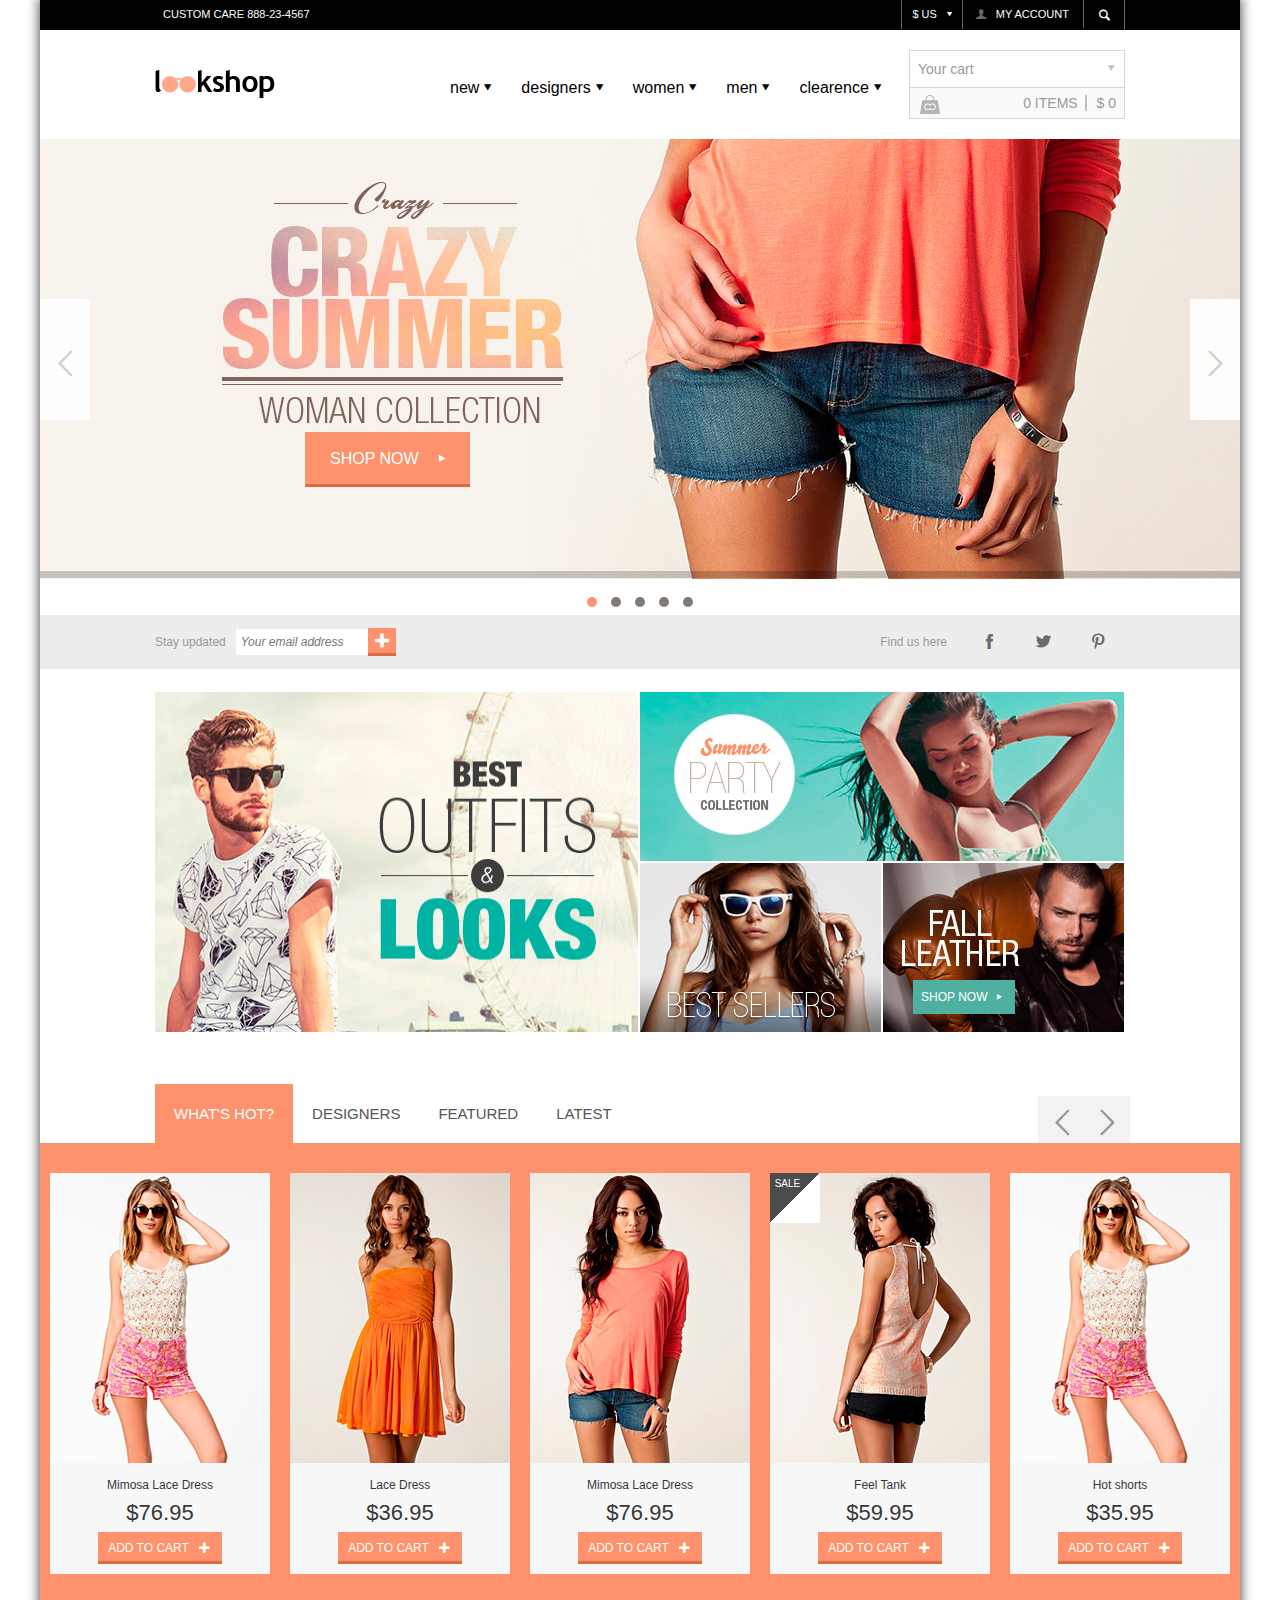
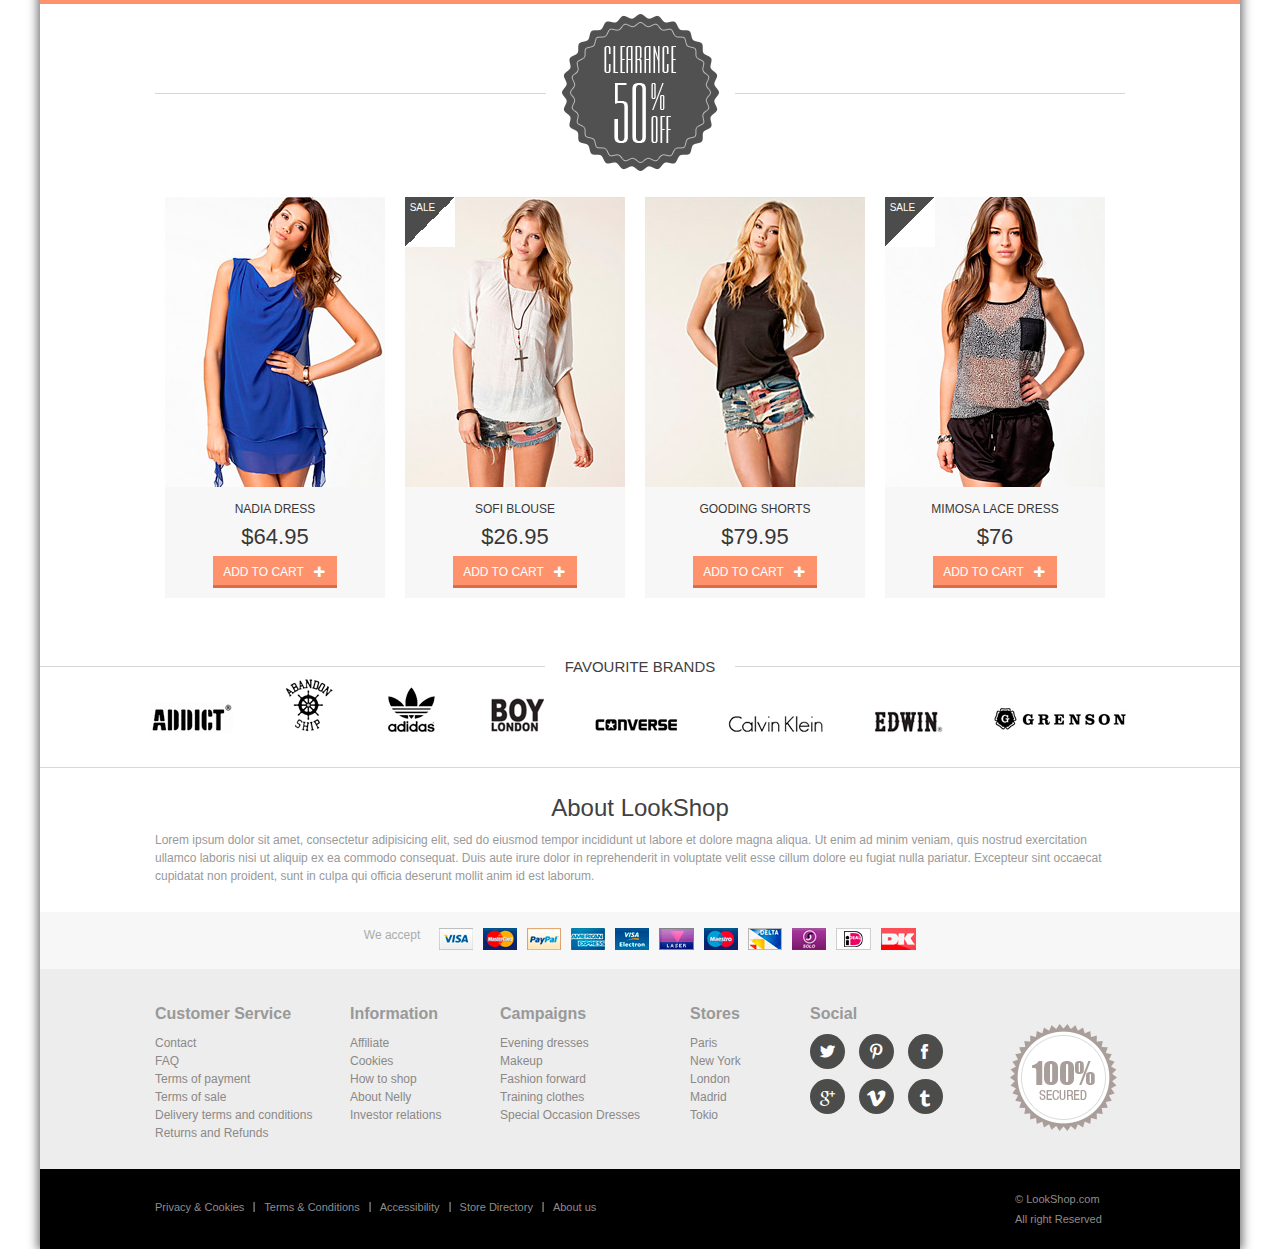
<file: index.html>
<!DOCTYPE html>
<html>
<head>
	<meta charset="utf-8">
	<title>Главная</title>
	<link rel="stylesheet" type="text/css" href="css/normalize.css">
	<link rel="stylesheet" type="text/css" href="css/style.css">
</head>
<body>
 <div class="main_wrapper">
 	<header>
 		<div class="top_header">
 			<div class="container clearfix">
		 		<span class="custom_care">Custom care 888-23-4567</span>
		 		<div class="top_header_right_block">
			 		<div class="currency">$ US</div>
			 		<div class="my_account"><i class="icon-user"></i>My account</div>
			 		<div class="search icon-search"></div>
		 		</div>
		 	</div>
 		</div>
 		<div class="wrapper_menu_header">
 			<div class="container clearfix">
 				<img src="img/logo.png" width="120" height="28" class="logo" alt="lookshop">
	 			<nav class="menu_header">
					<ul>
						<li>
							<a href="#" class="menu_header_link">new</a>
						</li>
						<li>
							<a href="#" class="menu_header_link">designers</a>
						</li>
						<li>
							<a href="#" class="menu_header_link">women</a>
						</li>
						<li>
							<a href="#" class="menu_header_link">men</a>
						</li>
						<li>
							<a href="#" class="menu_header_link">clearence</a>
						</li>
					</ul>	
				</nav>
				<div class="cart">
					<div class="cart_field">Your cart</div>
					<div class="cart_basket">
						<span>0 items</span>
						<span>$ 0</span>
					</div>
				</div>
			</div>
		</div>
 	</header>
 	<main>
 		<div class="main_slider js_main_slider">
 			<div class="main_slider_item">
 				<img src="img/main_slider.jpg" height="440" width="1200" alt="main slider">
 				<div class="main_slider_shop_now">
		 				<a href="#">Shop now</a>
		 		</div>
 			</div>
 			<div class="main_slider_item">
 				<img src="img/main_slider2.jpg" height="440" width="1200" alt="main slider">
 				<div class="main_slider_shop_now">
		 				<a href="#">Shop now</a>
		 		</div>
 			</div>
 			<div class="main_slider_item">
 				<img src="img/main_slider3.jpg" height="440" width="1200" alt="main slider">
 				<div class="main_slider_shop_now">
		 				<a href="#">Shop now</a>
		 		</div>
 			</div>
 			<div class="main_slider_item">
 				<img src="img/main_slider4.jpg" height="440" width="1200" alt="main slider">
 				<div class="main_slider_shop_now">
		 				<a href="#">Shop now</a>
		 		</div>
 			</div>
 			<div class="main_slider_item">
 				<img src="img/main_slider5.jpg" height="440" width="1200" alt="main slider">
 				<div class="main_slider_shop_now">
		 				<a href="#">Shop now</a>
		 		</div>
 			</div>
 		</div>
 		<div class="subcribe">
	 		<div class="container clearfix">
	 			<form action="/echo" method="post" class="subcribe_form">
	 				<label class="label_subcribe_form">Stay updated<input type="text" name="email" id="email" placeholder="Your email address"></label>
	 			</form>
	 			<div class="subcribe_social">
	 				<span>Find us here</span>
						<a href="#" class="social_icon icon-facebook "></a>
						<a href="#" class="social_icon icon-twitter"></a>
						<a href="#" class="social_icon icon-pinterest"></a>
				</div>
	 		</div>
 		</div>
 		<div class="main_block">
 			<div class="container clearfix">
	 			<div class="main_block_img block_img_height1">
		 			<a href="#">
		 				<img src="img/img1.jpg" width="483" height="340" alt="Best outfits&amp;looks">
		 			</a>
	 			</div>	
	 			<div class="main_block_img block_img_height2 img_with_marg">
		 			<a href="#">
		 				<img src="img/img2.jpg" width="484" height="169" alt="Summer party collection">
		 			</a>
	 			</div>
	 			<div class="main_block_img block_img_height2 img_with_marg">
		 			<a href="#">
		 				<img src="img/img3.jpg" width="241" height="169" alt="Best sellers">
		 			</a>
	 			</div>	
	 			<div class="main_block_img block_img_height2 img_with_marg">
		 			<a href="#">
		 				<img src="img/img4.jpg" width="241" height="169" alt="Fall leather">
		 			</a>
		 			<div class="shop_now">
		 				<a href="#">Shop now</a>
		 			</div>
	 			</div>
 			</div>			
 		</div>
 		<div class="container clearfix">
	 		<div class="sort_type">
				<a href="#" class="sort_type_detail sort_type_active">What's hot?</a>
				<a href="#" class="sort_type_detail">Designers</a>
				<a href="#" class="sort_type_detail">Featured</a>
				<a href="#" class="sort_type_detail">Latest</a>
			</div>
		</div>
		<div class="main_slider_sort js_main_slider_sort"> 
			<div class="main_slider_sort_item slider_enlarge_item">
				<a href="#">
					<img src="img/slider3.jpg" width="220" height="290" alt="Mimosa Lace Dress"> 
				</a>
				<p class="main_slider_sort_title">Mimosa Lace Dress</p>
				<p class="main_slider_price">$76.95</p>
				<a href="#" class="button sort_item_marg">Add to cart</a>
				<div class="main_slider_hidden_shop">
					<a href="#">Shop it</a>
				</div>
			</div>
			<div class="main_slider_sort_item slider_enlarge_item">
				<a href="#">
					<img src="img/slider1.jpg" width="220" height="290" alt="Lace Dress">
				</a>
				<p class="main_slider_sort_title">Lace Dress</p>
				<p class="main_slider_price">$36.95</p>
				<a href="#" class="button sort_item_marg">Add to cart</a>
				<div class="main_slider_hidden_shop">
					<a href="#">Shop it</a>
				</div>
			</div>
			<div class="main_slider_sort_item slider_enlarge_item">
				<a href="#">
					<img src="img/slider4.jpg" width="219" height="290" alt="Mimosa Lace Dress">
				</a>
				<p class="main_slider_sort_title">Mimosa Lace Dress</p>
				<p class="main_slider_price">$76.95</p>
				<a href="#" class="button sort_item_marg">Add to cart</a>
				<div class="main_slider_hidden_shop">
					<a href="#">Shop it</a>
				</div>
			</div>
			<div class="main_slider_sort_item slider_enlarge_item">
				<a href="#">
					<img src="img/slider2.jpg" width="220" height="290" alt="Feel Tank">
				</a>
				<div class="sale"><span>Sale</span></div>
				<p class="main_slider_sort_title">Feel Tank</p>
				<p class="main_slider_price">$59.95</p>
				<a href="#" class="button sort_item_marg">Add to cart</a>
				<div class="main_slider_hidden_shop">
					<a href="#">Shop it</a>
				</div>
			</div>
			<div class="main_slider_sort_item slider_enlarge_item">
				<a href="#">
					<img src="img/slider3.jpg" width="220" height="290" alt="Hot shorts">
				</a>
				<p class="main_slider_sort_title">Hot shorts</p>
				<p class="main_slider_price">$35.95</p>
				<a href="#" class="button sort_item_marg">Add to cart</a>
				<div class="main_slider_hidden_shop">
					<a href="#">Shop it</a>
				</div>
			</div>
			<div class="main_slider_sort_item slider_enlarge_item">
				<a href="#">
					<img src="img/slider4.jpg" width="220" height="290" alt="Petrol sweater">
				</a>
				<div class="sale"><span>Sale</span></div>
				<p class="main_slider_sort_title">Petrol sweater</p>
				<p class="main_slider_price">$21.50</p>
				<a href="#" class="button sort_item_marg">Add to cart</a>
				<div class="main_slider_hidden_shop">
					<a href="#">Shop it</a>
				</div>
			</div>
		</div>
		<div class="sort_arrow">
			<a href="#" class="sort_arrow_detail"></a>
			<a href="#" class="sort_arrow_detail"></a>
		</div>
		<div class="wrapper_clearance container">
            <img src="img/clearence.png" class="clearance" width="157" height="157" alt="clearance">
		</div>
		<div class="main_products container">
			<div class="main_slider_sort_item">
				<a href="#">
					<img src="img/other_slider1.jpg" width="220" height="290" alt="Nadia Dress">
					<p class="main_slider_sort_title">Nadia Dress</p>
					<p class="main_slider_price">$64.95</p>
				</a>
				<a href="#" class="button sort_item_marg">Add to cart</a>
				<div class="main_slider_hidden_shop">
					<a href="#">Shop it</a>
				</div>
			</div>
			<div class="main_slider_sort_item">
				<a href="#">
					<img src="img/other_slider2.jpg" width="220" height="290" alt="Sofi Blouse220">
					<p class="main_slider_sort_title">Sofi Blouse</p>
					<p class="main_slider_price">$26.95</p>
				</a>
				<div class="sale"><span>Sale</span></div>
				<a href="#" class="button sort_item_marg">Add to cart</a>
				<div class="main_slider_hidden_shop">
					<a href="#">Shop it</a>
				</div>
			</div>
			<div class="main_slider_sort_item">
				<a href="#">
					<img src="img/other_slider3.jpg" width="220" height="290" alt="Gooding shorts">
					<p class="main_slider_sort_title">Gooding shorts</p>
					<p class="main_slider_price">$79.95</p>
				</a>
				<a href="#" class="button sort_item_marg">Add to cart</a>
				<div class="main_slider_hidden_shop">
					<a href="#">Shop it</a>
				</div>
			</div>
			<div class="main_slider_sort_item">
				<a href="#">
					<img src="img/other_slider4.jpg" width="220" height="290" alt="Mimosa Lace Dress">
					<p class="main_slider_sort_title">Mimosa Lace Dress</p>
					<p class="main_slider_price">$76</p>
				</a>
				<div class="sale"><span>Sale</span></div>
				<a href="#" class="button sort_item_marg">Add to cart</a>
				<div class="main_slider_hidden_shop">
					<a href="#">Shop it</a>
				</div>
			</div>
		</div>
		<div class="main_brands">
			<p><span class="main_brands_title">Favourite brands</span></p>
			<img src="img/brand1.png" width="83" height="31" alt="brands"> 
			<img src="img/brand2.png" width="51" height="57" alt="brands">
			<img src="img/brand3.png" width="57" height="47" alt="brands">
			<img src="img/brand4.png" width="56" height="38" alt="brands">
			<img src="img/brand5.png" width="84" height="16" alt="brands">
			<img src="img/brand6.png" width="98" height="19" alt="brands">
			<img src="img/brand7.png" width="69" height="22" alt="brands">
			<img src="img/brand8.png" width="137" height="27" alt="brands">	
		</div>
		<div class="main_about container">
			<h1>About LookShop</h1>
			<p>Lorem ipsum dolor sit amet, consectetur adipisicing elit, sed do eiusmod
			tempor incididunt ut labore et dolore magna aliqua. Ut enim ad minim veniam,
			quis nostrud exercitation ullamco laboris nisi ut aliquip ex ea commodo
			consequat. Duis aute irure dolor in reprehenderit in voluptate velit esse
			cillum dolore eu fugiat nulla pariatur. Excepteur sint occaecat cupidatat non
			proident, sunt in culpa qui officia deserunt mollit anim id est laborum.</p>
		</div>
	</main>
 	<footer>
		<div class="wrapper_main_cards">
			<div class="main_cards container">
				<span>We accept</span>
				<img src="img/cards.png" width="477" height="22" alt="cards">
			</div>
		</div>
		<div class="bottom_nav">
			<div class="container">
				<div class="block_bottom_nav">
					<ul class="nav_first">
						<li class="title_bottom_nav">
							Customer Service
						</li>
						<li>
							<a href="#">Contact</a>
						</li>
						<li>
							<a href="#">FAQ</a>
						</li>
						<li>
							<a href="#">Terms of payment</a>
						</li>
						<li>
							<a href="#">Terms of sale</a>
						</li>
						<li>
							<a href="#">Delivery terms and conditions</a>
						</li>
						<li>
							<a href="#">Returns and Refunds</a>
						</li>
					</ul>
				</div>
				<div class="block_bottom_nav">
					<ul class="nav_second">
						<li class="title_bottom_nav">
							Information
						</li>
						<li>
							<a href="#">Affiliate</a>
						</li>
						<li>
							<a href="#">Cookies</a>
						</li>
						<li>
							<a href="#">How to shop</a>
						</li>
						<li>
							<a href="#">About Nelly</a>
						</li>
						<li>
							<a href="#">Investor relations</a>
						</li>
					</ul>
				</div>
				<div class="block_bottom_nav">
					<ul class="nav_thirth">
						<li class="title_bottom_nav">
							Campaigns
						</li>
						<li>
							<a href="#">Evening dresses</a>
						</li>
						<li>
							<a href="#">Makeup</a>
						</li>
						<li>
							<a href="#">Fashion forward</a>
						</li>
						<li>
							<a href="#">Training clothes</a>
						</li>
						<li>
							<a href="#">Special Occasion Dresses</a>
						</li>
					</ul>
				</div>
				<div class="block_bottom_nav">
					<ul class="nav_fourth"> 
						<li class="title_bottom_nav">
							Stores
						</li>
						<li>
							<a href="#">Paris</a>
						</li>
						<li>
							<a href="#">New York</a>
						</li>
						<li>
							<a href="#">London</a>
						</li>
						<li>
							<a href="#">Madrid</a>
						</li>
						<li>
							<a href="#">Tokio</a>
						</li>
					</ul>
				</div>
				<div class="block_bottom_nav">
					<ul class="wrapper_footer_social">
						<li class="title_bottom_nav">
							Social
						</li>
						<li>
							<a class="footer_social twitter" href="#"></a>
						</li>
						<li>
							<a class="footer_social pinterest" href="#"></a>
						</li>
						<li>
							<a class="footer_social facebook" href="#"></a>
						</li>
						<li>
							<a class="footer_social gplus" href="#"></a>
						</li>
						<li>
							<a class="footer_social tumblr" href="#"></a>
						</li>
						<li>
							<a class="footer_social vimeo" href="#"></a>
						</li>
					</ul>
				</div>
				<img src="img/secured.png" class="footer_secured" width="107" height="107" alt="secured">
			</div>
		</div>
		<div class="footer">
			<div class="container clearfix">
				<div class="link_wrapper_footer">
					<a href="#" class="link_footer link_after">Privacy &amp; Cookies</a>
					<a href="#" class="link_footer link_after">Terms &amp; Conditions</a>
					<a href="#" class="link_footer link_after">Accessibility</a>
					<a href="#" class="link_footer link_after">Store Directory</a>
					<a href="#" class="link_footer">About us</a>
				</div>
				<div class="rights_footer">
					<span class="link_footer">&copy; LookShop.com</span><br>
					<span class="link_footer">All right Reserved</span>
				</div>
			</div>
		</div>
 	</footer>
 </div>
	 <script src="js/jquery-1.9.1.min.js"></script>
	 <script src="js/owl.carousel.min.js"></script>
	 <script src="js/main.js"></script>
</body>
</html>
</file>
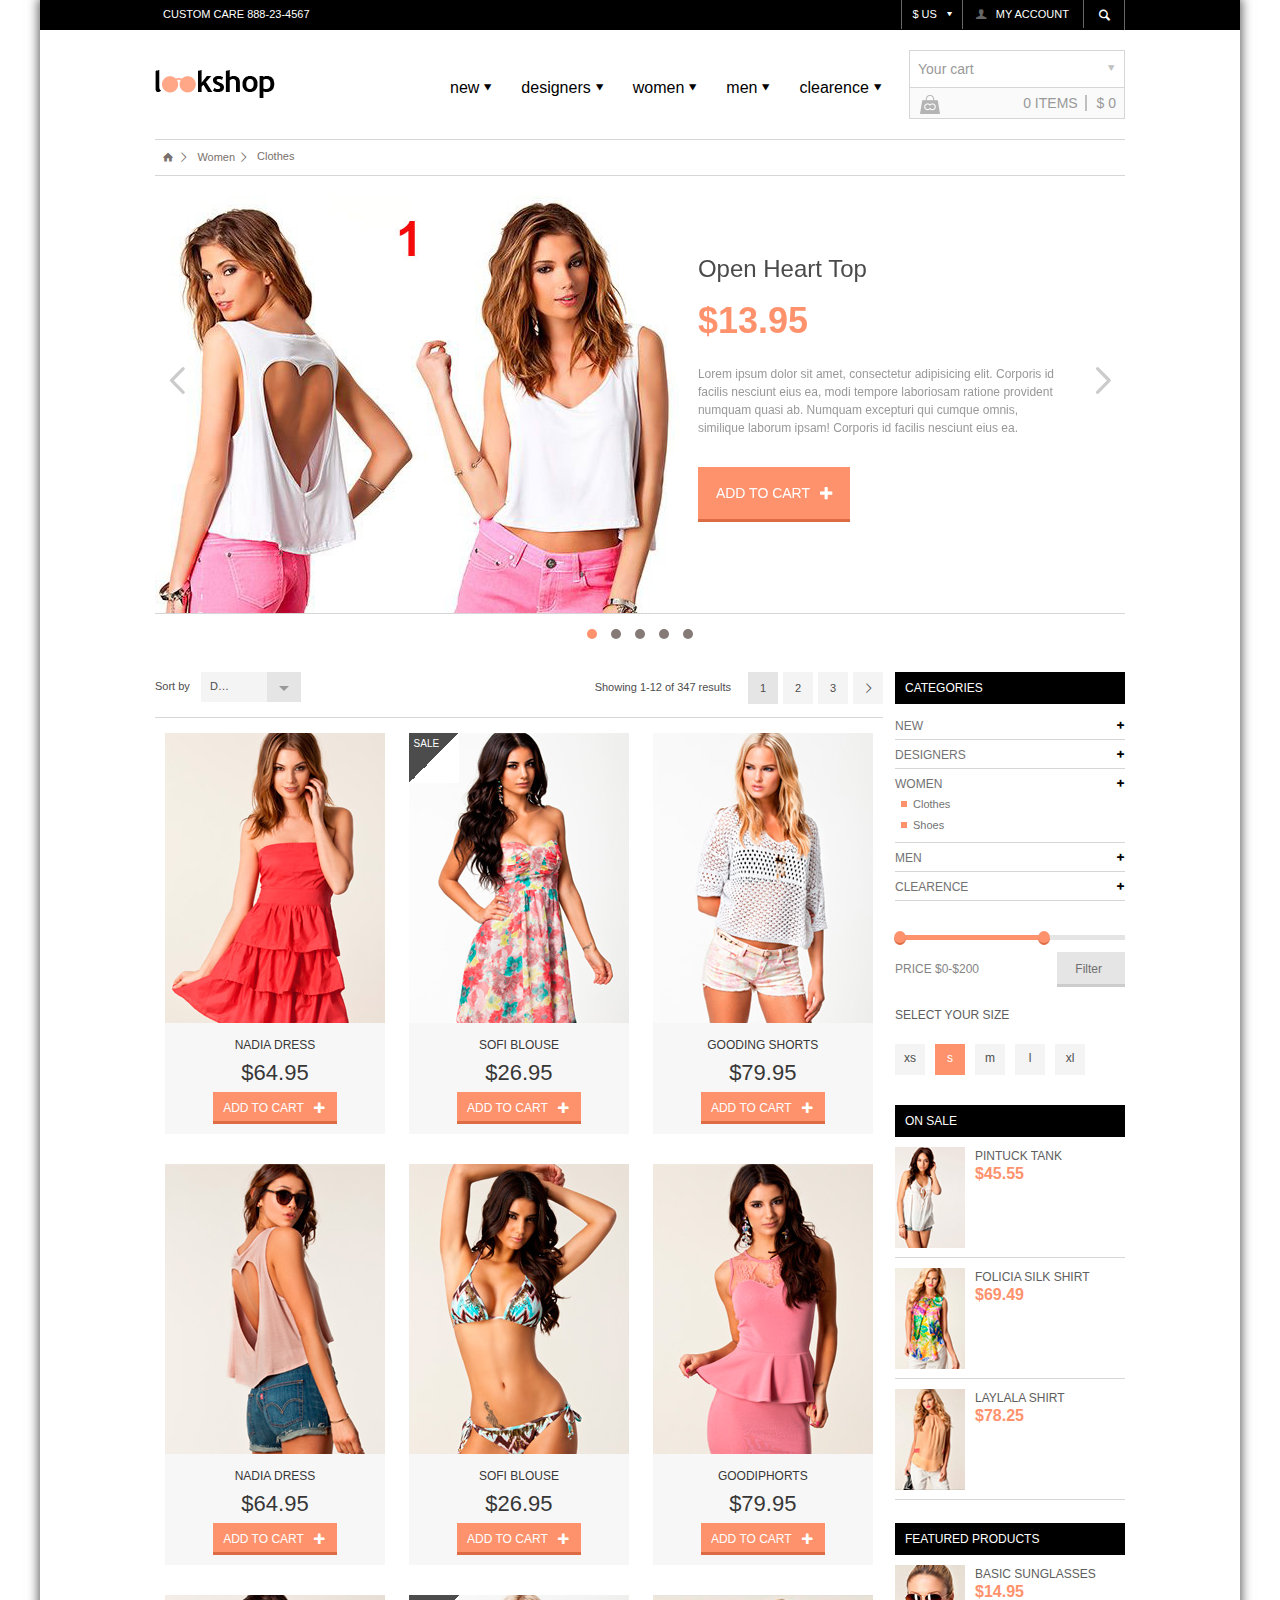
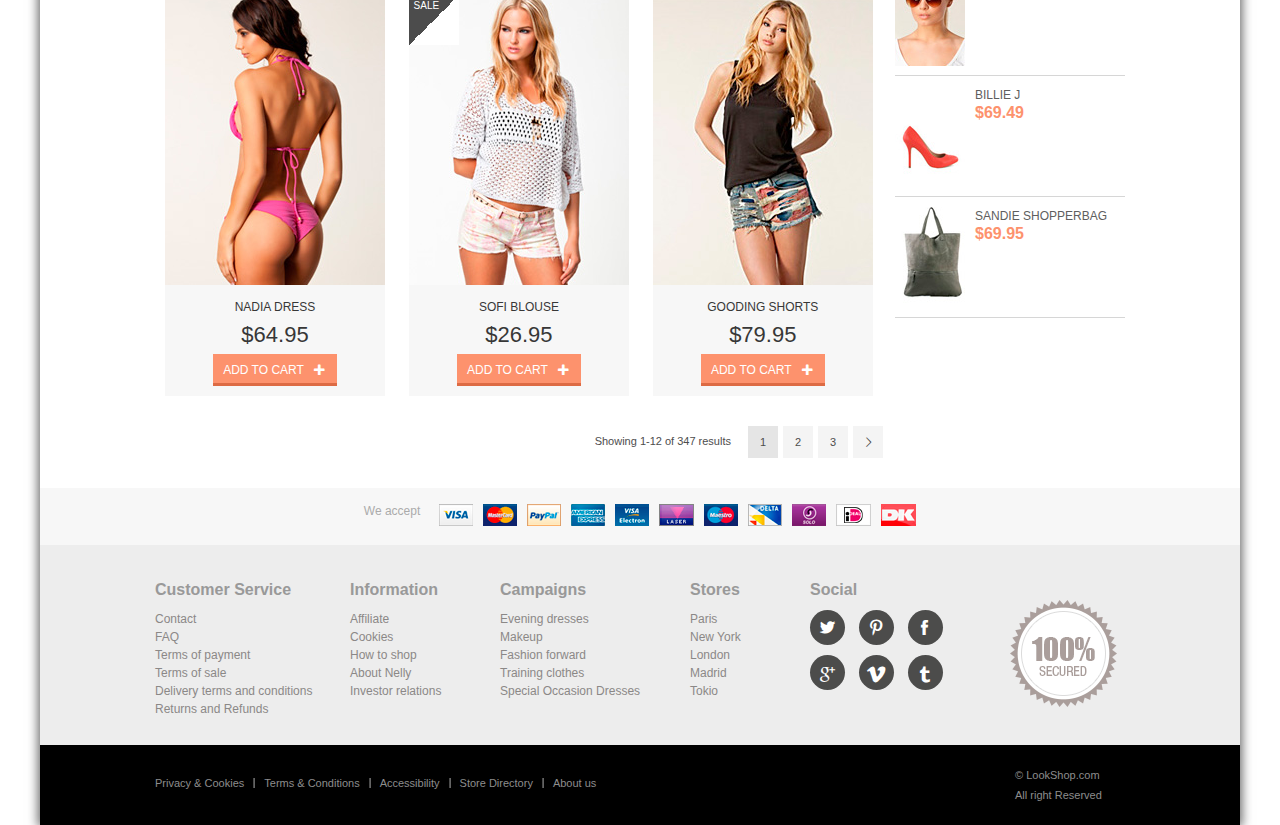
<file: list_products.html>
<!DOCTYPE html>
<html>
<head>
	<meta charset="utf-8">
	<title>Список товаров</title>
	<link rel="stylesheet" type="text/css" href="css/normalize.css">
	<link rel="stylesheet" type="text/css" href="css/style.css">
	<script src="http://ajax.googleapis.com/ajax/libs/jquery/1.11.1/jquery.min.js"></script>
	<script src="js/jquery.formstyler.min.js"></script>
</head>
<body>
<div class="main_wrapper">
 	 <header>
 		<div class="top_header">
 			<div class="container clearfix">
		 		<span class="custom_care">Custom care 888-23-4567</span>
		 		<div class="top_header_right_block">
			 		<div class="currency">$ US</div>
			 		<div class="my_account"><i class="icon-user"></i>My account</div>
			 		<div class="search icon-search"></div>
		 		</div>
		 	</div>
 		</div>
 		<div class="wrapper_menu_header">
 			<div class="container clearfix">
 				<img src="img/logo.png" width="120" height="28" class="logo" alt="lookshop">
	 			<nav class="menu_header">
					<ul>
						<li>
							<a href="#" class="menu_header_link">new</a>
						</li>
						<li>
							<a href="#" class="menu_header_link">designers</a>
						</li>
						<li>
							<a href="#" class="menu_header_link">women</a>
						</li>
						<li>
							<a href="#" class="menu_header_link">men</a>
						</li>
						<li>
							<a href="#" class="menu_header_link">clearence</a>
						</li>
					</ul>	
				</nav>
				<div class="cart">
					<div class="cart_field">Your cart</div>
					<div class="cart_basket">
						<span>0 items</span>
						<span>$ 0</span>
					</div>
				</div>
			</div>
		</div>
 	</header>
 	<div class="container clearfix">
 		<div class="breadcrumbs">
 			<ul class="breadcrumbs_list">
 				<li class="breadcrumbs_item">
 					<a href="#" class="icon-home"></a>
 				</li>
 				<li class="breadcrumbs_item">
 					<a href="#">Women</a>
 				</li>
 				<li class="breadcrumbs_item">
 					Clothes
 				</li>
 			</ul>
 		</div>
 		<div class="list_product_slider js_list_product_slider">
 			<div class="list_product_slider_item">
 				<img class="list_product_content_img" src="img/slider_catalog.jpg" alt="slider" width="524" height="417">
 				<div class="list_product_content">
 					<h1 class="list_product_content_title">Open Heart Top</h1>
 					<p class="list_product_content_price">$13.95</p>
 					<p class="list_product_content_describition">Lorem ipsum dolor sit amet, consectetur adipisicing elit. Corporis id facilis nesciunt eius ea, modi tempore laboriosam ratione provident numquam quasi ab. Numquam excepturi qui cumque omnis, similique laborum ipsam! Corporis id facilis nesciunt eius ea.</p>
 					<a class="button list_product_content_button" href="#">Add to cart</a>
 				</div>
 			</div>
 			<div class="list_product_slider_item">
 				<img class="list_product_content_img" src="img/slider_catalog2.jpg" alt="slider" width="524" height="417">
 				<div class="list_product_content">
 					<h1 class="list_product_content_title">Open Heart Top</h1>
 					<p class="list_product_content_price">$13.95</p>
 					<p class="list_product_content_describition">Lorem ipsum dolor sit amet, consectetur adipisicing elit. Corporis id facilis nesciunt eius ea, modi tempore laboriosam ratione provident numquam quasi ab. Numquam excepturi qui cumque omnis, similique laborum ipsam! Corporis id facilis nesciunt eius ea.</p>
 					<a class="button list_product_content_button" href="#">Add to cart</a>
 				</div>
 			</div>
 			<div class="list_product_slider_item">
 				<img class="list_product_content_img" src="img/slider_catalog3.jpg" alt="slider" width="524" height="417">
 				<div class="list_product_content">
 					<h1 class="list_product_content_title">Open Heart Top</h1>
 					<p class="list_product_content_price">$13.95</p>
 					<p class="list_product_content_describition">Lorem ipsum dolor sit amet, consectetur adipisicing elit. Corporis id facilis nesciunt eius ea, modi tempore laboriosam ratione provident numquam quasi ab. Numquam excepturi qui cumque omnis, similique laborum ipsam! Corporis id facilis nesciunt eius ea.</p>
 					<a class="button list_product_content_button" href="#">Add to cart</a>
 				</div>
 			</div>
 			<div class="list_product_slider_item">
 				<img class="list_product_content_img" src="img/slider_catalog4.jpg" alt="slider" width="524" height="417">
 				<div class="list_product_content">
 					<h1 class="list_product_content_title">Open Heart Top</h1>
 					<p class="list_product_content_price">$13.95</p>
 					<p class="list_product_content_describition">Lorem ipsum dolor sit amet, consectetur adipisicing elit. Corporis id facilis nesciunt eius ea, modi tempore laboriosam ratione provident numquam quasi ab. Numquam excepturi qui cumque omnis, similique laborum ipsam! Corporis id facilis nesciunt eius ea.</p>
 					<a class="button list_product_content_button" href="#">Add to cart</a>
 				</div>
 			</div>
 			<div class="list_product_slider_item">
 				<img class="list_product_content_img" src="img/slider_catalog5.jpg" alt="slider" width="524" height="417">
 				<div class="list_product_content">
 					<h1 class="list_product_content_title">Open Heart Top</h1>
 					<p class="list_product_content_price">$13.95</p>
 					<p class="list_product_content_describition">Lorem ipsum dolor sit amet, consectetur adipisicing elit. Corporis id facilis nesciunt eius ea, modi tempore laboriosam ratione provident numquam quasi ab. Numquam excepturi qui cumque omnis, similique laborum ipsam! Corporis id facilis nesciunt eius ea.</p>
 					<a class="button list_product_content_button" href="#">Add to cart</a>
 				</div>
 			</div>
 		</div>
 		<div class="list_column_left">
 			<div class="wrapper_sort_page clearfix">
	 			<div class="sort_by">
	 				<span>Sort by</span>
	 				<select name="sort" id="sort" class="sort_by_width">
	 					<option value="Date">Date</option>
	 				</select>
	 			</div>
	 			<div class="page_nav">
	 				<span>Showing 1-12 of 347 results</span>
	 				<ul>
	 					<li>
	 						<a class="list_product_page list_product_active" href="#">1</a>
	 					</li>
	 					<li>
	 						<a class="list_product_page" href="#">2</a>
	 					</li>
	 					<li>
	 						<a class="list_product_page" href="#">3</a>
	 					</li>
	 					<li>
	 						<a class="list_product_page icon-right-open-big" href="#"></a>
	 					</li>
	 				</ul>	
	 			</div>
 			</div>
 			<div class="list_product_items">
				<div class="main_slider_sort_item">
					<a href="#" class="main_slider_sort_describ">
						<img src="img/catalog1.jpg" width="220" height="290" alt="Nadia Dress">
						<p class="main_slider_sort_title">Nadia Dress</p>
						<p class="main_slider_price">$64.95</p>
					</a>
					<a href="#" class="button sort_item_marg">Add to cart</a>
					<div class="main_slider_hidden_shop">
					<a href="#">Shop it</a>
					</div>
				</div>
				<div class="main_slider_sort_item">
					<a href="#">
						<img src="img/catalog2.jpg" width="220" height="290" alt="Sofi Blouse">
						<p class="main_slider_sort_title">Sofi Blouse</p>
						<p class="main_slider_price">$26.95</p>
					</a>
					<div class="sale"><span>Sale</span></div>
					<a href="#" class="button sort_item_marg">Add to cart</a>
					<div class="main_slider_hidden_shop">
					<a href="#">Shop it</a>
					</div>
				</div>
				<div class="main_slider_sort_item without_margin">
					<a href="#">
						<img src="img/catalog3.jpg" width="220" height="290" alt="Gooding shorts">
						<p class="main_slider_sort_title">Gooding shorts</p>
						<p class="main_slider_price">$79.95</p>
					</a>
					<a href="#" class="button sort_item_marg">Add to cart</a>
					<div class="main_slider_hidden_shop">
					<a href="#">Shop it</a>
					</div>
				</div>
				<div class="main_slider_sort_item">
					<a href="#">
						<img src="img/catalog4.jpg" width="220" height="290" alt="Nadia Dress">
						<p class="main_slider_sort_title">Nadia Dress</p>
						<p class="main_slider_price">$64.95</p>
					</a>
					<a href="#" class="button sort_item_marg">Add to cart</a>
					<div class="main_slider_hidden_shop">
					<a href="#">Shop it</a>
					</div>
				</div>
				<div class="main_slider_sort_item">
					<a href="#">
						<img src="img/catalog5.jpg" width="220" height="290" alt="Sofi Blouse">
						<p class="main_slider_sort_title">Sofi Blouse</p>
						<p class="main_slider_price">$26.95</p>
					</a>
					<a href="#" class="button sort_item_marg">Add to cart</a>
					<div class="main_slider_hidden_shop">
					<a href="#">Shop it</a>
					</div>
				</div>
				<div class="main_slider_sort_item without_margin">
					<a href="#">
						<img src="img/catalog6.jpg" width="220" height="290" alt="Goodiphorts">
						<p class="main_slider_sort_title">Goodiphorts</p>
						<p class="main_slider_price">$79.95</p>
					</a>
					<a href="#" class="button sort_item_marg">Add to cart</a>
					<div class="main_slider_hidden_shop">
					<a href="#">Shop it</a>
					</div>
				</div>
				<div class="main_slider_sort_item">
					<a href="#">
						<img src="img/catalog7.jpg" width="220" height="290" alt="Nadia Dress">
						<p class="main_slider_sort_title">Nadia Dress</p>
						<p class="main_slider_price">$64.95</p>
					</a>
					<a href="#" class="button sort_item_marg">Add to cart</a>
					<div class="main_slider_hidden_shop">
					<a href="#">Shop it</a>
					</div>
				</div>
				<div class="main_slider_sort_item">
					<a href="#">
						<img src="img/catalog3.jpg" width="220" height="290" alt="Sofi Blouse">
						<p class="main_slider_sort_title">Sofi Blouse</p>
						<p class="main_slider_price">$26.95</p>
					</a>
					<div class="sale"><span>Sale</span></div>
					<a href="#" class="button sort_item_marg">Add to cart</a>
					<div class="main_slider_hidden_shop">
					<a href="#">Shop it</a>
					</div>
				</div>
				<div class="main_slider_sort_item without_margin">
					<a href="#">
						<img src="img/catalog9.jpg" width="220" height="290" alt="Gooding shorts">
						<p class="main_slider_sort_title">Gooding shorts</p>
						<p class="main_slider_price">$79.95</p>
					</a>
					<a href="#" class="button sort_item_marg">Add to cart</a>
					<div class="main_slider_hidden_shop">
					<a href="#">Shop it</a>
					</div>
				</div>
			</div>
			<div class="page_nav">
 				<span>Showing 1-12 of 347 results</span>
 				<ul>
 					<li>
 						<a class="list_product_page list_product_active" href="#">1</a>
 					</li>
 					<li>
 						<a class="list_product_page" href="#">2</a>
 					</li>
 					<li>
 						<a class="list_product_page" href="#">3</a>
 					</li>
 					<li>
 						<a class="list_product_page icon-right-open-big" href="#"></a>
 					</li>
 				</ul>	
	 		</div>
 		</div>
 		<div class="list_column_right">
 			<div class="wrapper_filter">
 				<form class="filter" action="/echo" method="post">
 					<ul> 
				        <li class="list_column_title list_first_title">Categories</li>
				        <li class="filter_external_list">New
				        	<ul>
				        	</ul>
				        </li>
				        <li class="filter_external_list">Designers
				        	<ul>
				        	</ul>
				        </li>
				        <li class="filter_external_list">Women
				        	<ul>
				        		<li class="filter_inserted_list">Clothes</li>
				        		<li class="filter_inserted_list">Shoes</li>
				        	</ul>
				        </li>
				        <li class="filter_external_list">Men
				        	<ul>
				        	</ul>
				        </li>
				        <li class="filter_external_list">Clearence
				        	<ul>
				        	</ul>
				        </li>
					</ul>
					<div class="range_controls">
						<div class="scale">
							<div class="bar"></div>
						</div>
				        <div class="toggle min_toggle"></div>
				        <div class="toggle max_toggle"></div>
				    </div>
				    <span class="filter_price">Price $0-$200</span>
				    <button class="filter_button" type="submit">Filter</button>
				    <p class="filter_size">Select your size</p>
				    <ul class="filter_list">
				    	<li>
				    		<a  class="filter_item" href="#">xs</a>
				    	</li>
				    	<li>
				    		<a class="filter_item filter_item_active" href="#">s</a>
				    	</li>
				    	<li>
				    		<a class="filter_item" href="#">m</a>
				    	</li>
				    	<li>
				    		<a class="filter_item" href="#">l</a>
				    	</li>
				    	<li>
				    		<a class="filter_item" href="#">xl</a>
				    	</li>
				    </ul>
				</form>
 			</div>
 			<div class="right_block">
 				<div class="list_column_title">On sale</div>
 				<div class="right_block_item">
 					<img class="right_block_img" src="img/on_sale1.jpg" alt="Pintuck Tank" width="70" height="101">
 					<div class="wrapper_right_block_name_price">
 						<p class="right_block_name">Pintuck Tank</p>
 						<p class="right_block_price">$45.55</p>
 					</div>
 				</div>
 				<div class="right_block_item">
 					<img  class="right_block_img" src="img/on_sale2.jpg" alt="Folicia Silk Shirt" width="70" height="101">
 					<div class="wrapper_right_block_name_price">
	 					<p class="right_block_name">Folicia Silk Shirt</p>
	 					<p class="right_block_price">$69.49</p>
 					</div>
 				</div>
 				<div class="right_block_item">
 					<img class="right_block_img" src="img/on_sale3.jpg" alt="Laylala Shirt" width="70" height="101">
 					<div class="wrapper_right_block_name_price">
	 					<p class="right_block_name">Laylala Shirt</p>
	 					<p class="right_block_price">$78.25</p>
 					</div>
 				</div>
 			</div>
 			<div class="right_block">
 				<div class="list_column_title list_last_title">Featured products</div>
 				<div class="right_block_item">
 					<img class="right_block_img" src="img/featured1.jpg" alt="Basic sunglasses" width="70" height="101">
 					<div class="wrapper_right_block_name_price">
	 					<p class="right_block_name">Basic sunglasses</p>
	 					<p class="right_block_price">$14.95</p>
 					</div>
 				</div>
 				<div class="right_block_item">
 					<img  class="right_block_img" src="img/featured2.jpg" alt="Billie J" width="70" height="101">
 					<div class="wrapper_right_block_name_price">
	 					<p class="right_block_name">Billie J</p>
	 					<p class="right_block_price">$69.49</p>
 					</div>
 				</div>
 				<div class="right_block_item">
 					<img class="right_block_img" src="img/featured3.jpg" alt="Sandie Shopperbag" width="70" height="101">
 					<div class="wrapper_right_block_name_price">
	 					<p class="right_block_name">Sandie Shopperbag</p>
	 					<p class="right_block_price">$69.95</p>
 					</div>
 				</div>
 			</div>
 		</div>
 	</div>
<footer>
		<div class="wrapper_main_cards">
			<div class="main_cards container">
				<span>We accept</span>
				<img src="img/cards.png" width="477" height="22" alt="cards">
			</div>
		</div>
		<div class="bottom_nav">
			<div class="container">
				<div class="block_bottom_nav">
					<ul class="nav_first">
						<li class="title_bottom_nav">
							Customer Service
						</li>
						<li>
							<a href="#">Contact</a>
						</li>
						<li>
							<a href="#">FAQ</a>
						</li>
						<li>
							<a href="#">Terms of payment</a>
						</li>
						<li>
							<a href="#">Terms of sale</a>
						</li>
						<li>
							<a href="#">Delivery terms and conditions</a>
						</li>
						<li>
							<a href="#">Returns and Refunds</a>
						</li>
					</ul>
				</div>
				<div class="block_bottom_nav">
					<ul class="nav_second">
						<li class="title_bottom_nav">
							Information
						</li>
						<li>
							<a href="#">Affiliate</a>
						</li>
						<li>
							<a href="#">Cookies</a>
						</li>
						<li>
							<a href="#">How to shop</a>
						</li>
						<li>
							<a href="#">About Nelly</a>
						</li>
						<li>
							<a href="#">Investor relations</a>
						</li>
					</ul>
				</div>
				<div class="block_bottom_nav">
					<ul class="nav_thirth">
						<li class="title_bottom_nav">
							Campaigns
						</li>
						<li>
							<a href="#">Evening dresses</a>
						</li>
						<li>
							<a href="#">Makeup</a>
						</li>
						<li>
							<a href="#">Fashion forward</a>
						</li>
						<li>
							<a href="#">Training clothes</a>
						</li>
						<li>
							<a href="#">Special Occasion Dresses</a>
						</li>
					</ul>
				</div>
				<div class="block_bottom_nav">
					<ul class="nav_fourth"> 
						<li class="title_bottom_nav">
							Stores
						</li>
						<li>
							<a href="#">Paris</a>
						</li>
						<li>
							<a href="#">New York</a>
						</li>
						<li>
							<a href="#">London</a>
						</li>
						<li>
							<a href="#">Madrid</a>
						</li>
						<li>
							<a href="#">Tokio</a>
						</li>
					</ul>
				</div>
				<div class="block_bottom_nav">
					<ul class="wrapper_footer_social">
						<li class="title_bottom_nav">
							Social
						</li>
						<li>
							<a class="footer_social twitter" href="#"></a>
						</li>
						<li>
							<a class="footer_social pinterest" href="#"></a>
						</li>
						<li>
							<a class="footer_social facebook" href="#"></a>
						</li>
						<li>
							<a class="footer_social gplus" href="#"></a>
						</li>
						<li>
							<a class="footer_social tumblr" href="#"></a>
						</li>
						<li>
							<a class="footer_social vimeo" href="#"></a>
						</li>
					</ul>
				</div>
				<img src="img/secured.png" class="footer_secured" width="107" height="107" alt="secured">
			</div>
		</div>
		<div class="footer">
			<div class="container clearfix">
				<div class="link_wrapper_footer">
					<a href="#" class="link_footer link_after">Privacy &amp; Cookies</a>
					<a href="#" class="link_footer link_after">Terms &amp; Conditions</a>
					<a href="#" class="link_footer link_after">Accessibility</a>
					<a href="#" class="link_footer link_after">Store Directory</a>
					<a href="#" class="link_footer">About us</a>
				</div>
				<div class="rights_footer">
					<span class="link_footer">&copy; LookShop.com</span><br>
					<span class="link_footer">All right Reserved</span>
				</div>
			</div>
		</div>
 	</footer>
 </div>
	<script src="js/owl.carousel.min.js"></script>
	<script src="js/main.js"></script>
</body>
</html>
</file>
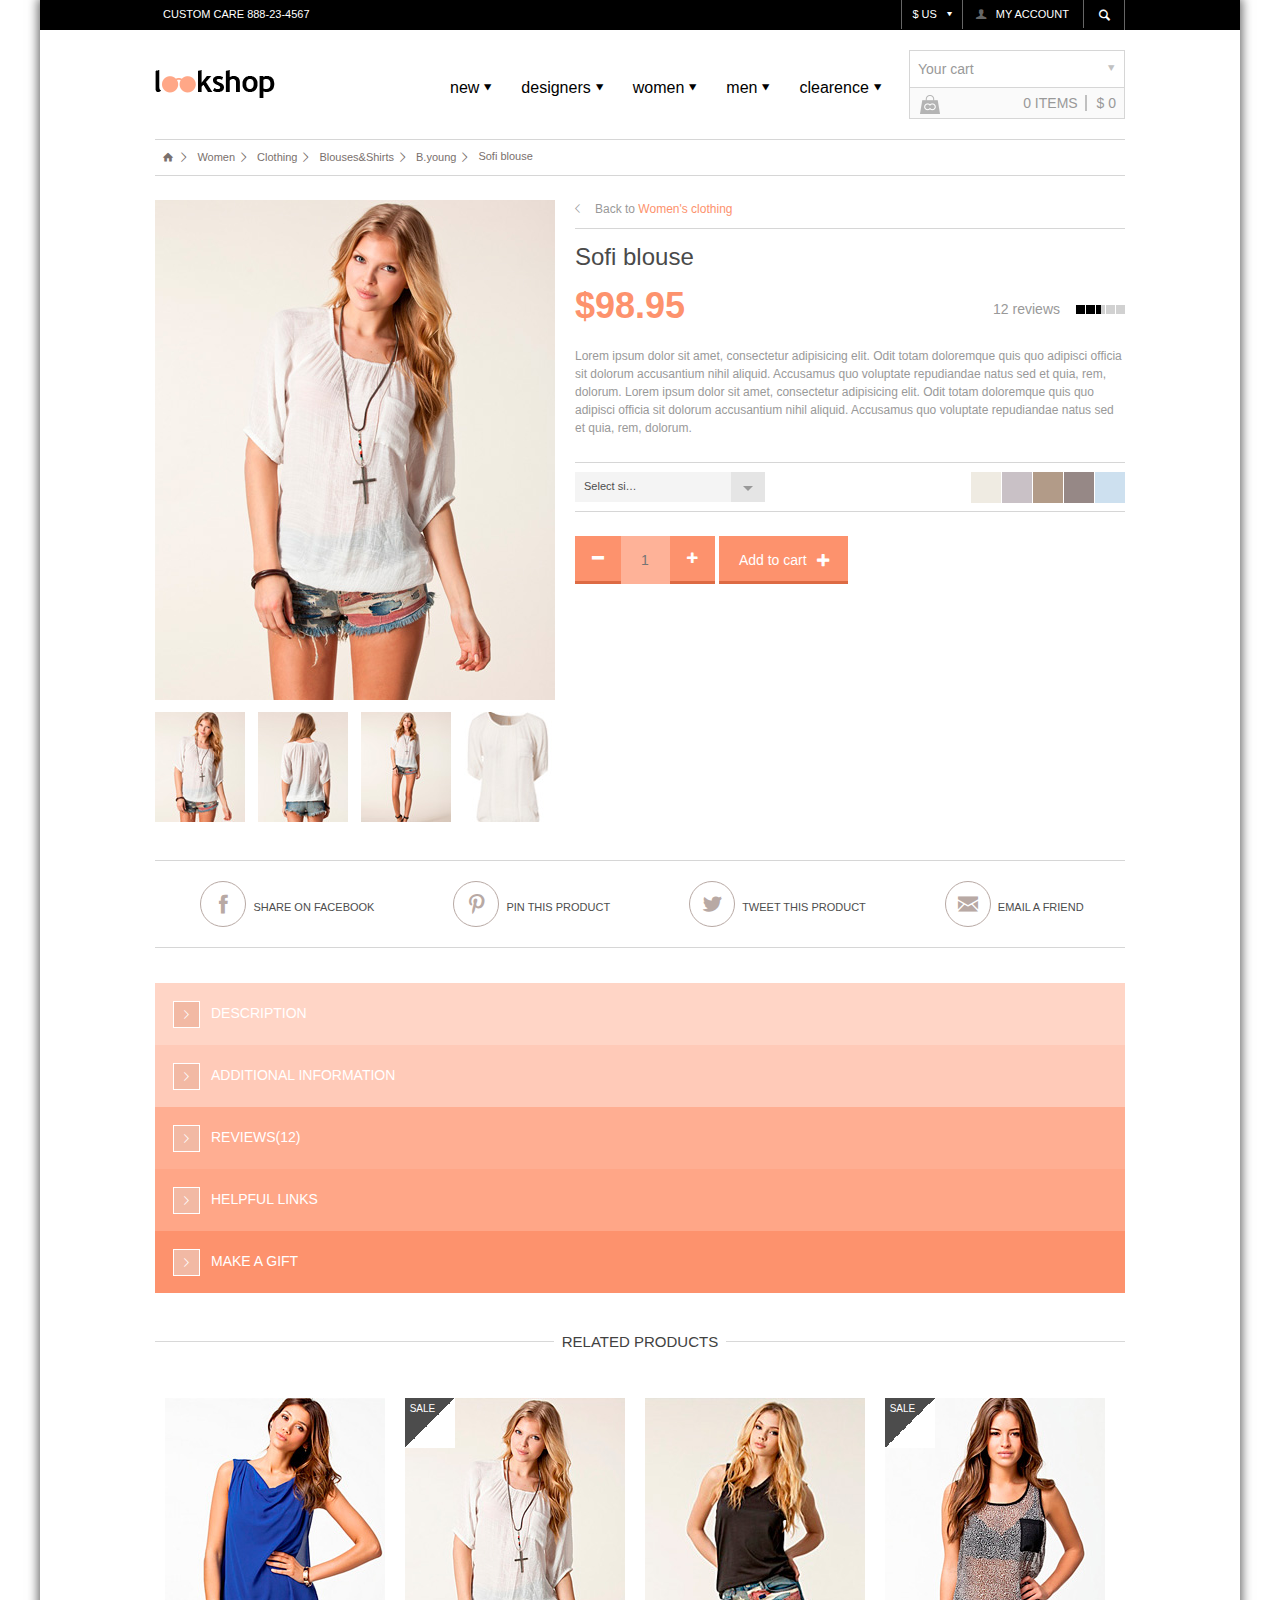
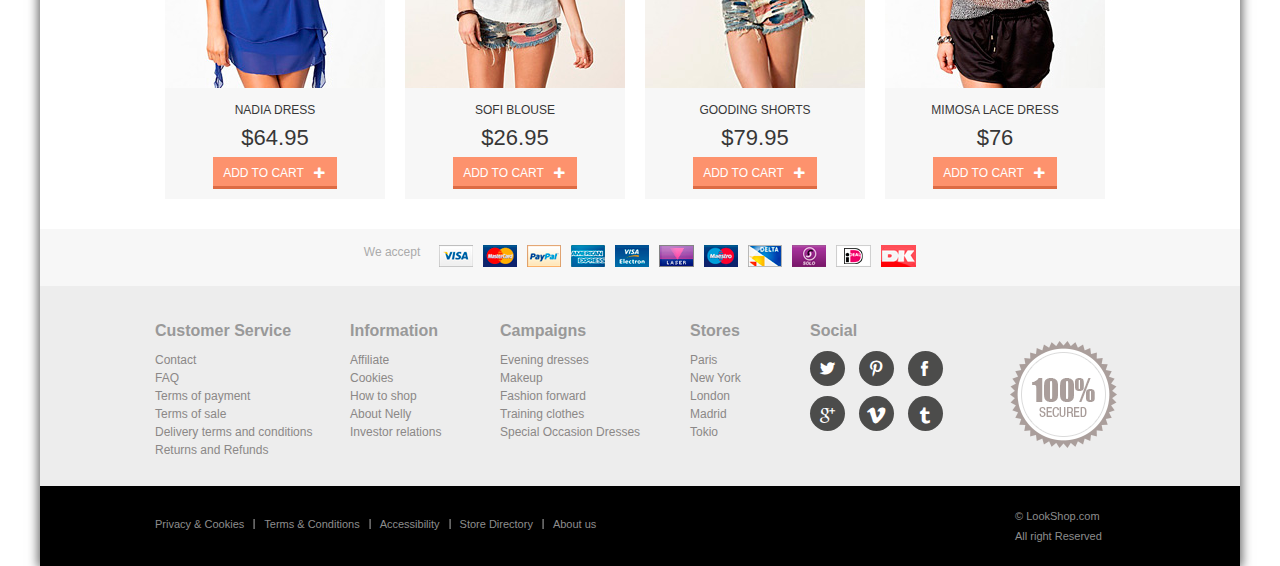
<file: product.html>
<!DOCTYPE html>
<html>
<head>
	<meta charset="utf-8">
	<title>Детальная</title>
	<link rel="stylesheet" type="text/css" href="css/normalize.css">
	<link rel="stylesheet" type="text/css" href="css/style.css">
	<script src="http://ajax.googleapis.com/ajax/libs/jquery/1.11.1/jquery.min.js"></script>
	<script src="js/jquery.formstyler.min.js"></script>
</head>
<body>
 <div class="main_wrapper">
 	 	 <header>
 		<div class="top_header">
 			<div class="container clearfix">
		 		<span class="custom_care">Custom care 888-23-4567</span>
		 		<div class="top_header_right_block">
			 		<div class="currency">$ US</div>
			 		<div class="my_account"><i class="icon-user"></i>My account</div>
			 		<div class="search icon-search"></div>
		 		</div>
		 	</div>
 		</div>
 		<div class="wrapper_menu_header">
 			<div class="container clearfix">
 				<img src="img/logo.png" width="120" height="28" class="logo" alt="lookshop">
	 			<nav class="menu_header">
					<ul>
						<li>
							<a href="#" class="menu_header_link">new</a>
						</li>
						<li>
							<a href="#" class="menu_header_link">designers</a>
						</li>
						<li>
							<a href="#" class="menu_header_link">women</a>
						</li>
						<li>
							<a href="#" class="menu_header_link">men</a>
						</li>
						<li>
							<a href="#" class="menu_header_link">clearence</a>
						</li>
					</ul>	
				</nav>
				<div class="cart">
					<div class="cart_field">Your cart</div>
					<div class="cart_basket">
						<span>0 items</span>
						<span>$ 0</span>
					</div>
				</div>
			</div>
		</div>
 	</header>
 	<div class="container">
 		<div class="breadcrumbs">
 			<ul class="breadcrumbs_list">
 				<li class="breadcrumbs_item">
 					<a href="#" class="icon-home"></a>
 				</li>
 				<li class="breadcrumbs_item">
 					<a href="#">Women</a>
 				</li>
 				<li class="breadcrumbs_item">
 					<a href="#">Clothing</a>
 				</li>
 				<li class="breadcrumbs_item">
 					<a href="#">Blouses&amp;Shirts</a>
 				</li>
 				<li class="breadcrumbs_item">
 					<a href="#">B.young</a>
 				</li>
 				<li class="breadcrumbs_item">
 					Sofi blouse
 				</li>
 			</ul>
 		</div>
 		<div class="wrapper_columns clearfix">
	 		<div class="column_left">
	 			<div class="wrapper_main_img">
		 			<a href="#">
		 				<img src="img/detailed1.jpg" alt="" class="main_img" width="400" height="500">
		 			</a>
	 			</div>
	 			<ul>
	 				<li class="wrapper_small_img">
	 					<a href="#">
	 						<img src="img/detailed2.jpg" alt="detailed" class="small_img" width="90" height="110">
	 					</a>
	 				</li>
	 				<li class="wrapper_small_img">
	 					<a href="#">
	 						<img src="img/detailed3.jpg" alt="detailed" class="small_img" width="90" height="110">
	 					</a>
	 				</li>
	 				<li class="wrapper_small_img">
	 					<a href="#">
	 						<img src="img/detailed4.jpg" alt="detailed" class="small_img" width="90" height="110">
	 					</a>
	 				</li>
	 				<li class="wrapper_small_img">
	 					<a href="#">
	 						<img src="img/detailed5.jpg" alt="detailed" class="small_img" width="90" height="110">
	 					</a>
	 				</li>
	 			</ul>
	 		</div>
	 		<div class="column_right">
	 			<p class="back_to">Back to <a href="#">Women's clothing</a></p>
	 			<h1>Sofi blouse</h1>
	 			<div class="wrapper_price_reviews">
	 				<span class="price">$98.95</span>
	 				<div class="reviews">
	 					<span class="reviews_title">12 reviews</span>
	 					<span class="reviews_content rev_black"></span>
	 					<span class="reviews_content rev_black"></span>
	 					<span class="reviews_content rev_half"></span>
	 					<span class="reviews_content rev_grey"></span>
	 					<span class="reviews_content rev_grey"></span>
	 				</div>
	 			</div>
	 			<p>Lorem ipsum dolor sit amet, consectetur adipisicing elit. Odit totam doloremque quis quo adipisci officia sit dolorum accusantium nihil aliquid. Accusamus quo voluptate repudiandae natus sed et quia, rem, dolorum.
	 			Lorem ipsum dolor sit amet, consectetur adipisicing elit. Odit totam doloremque quis quo adipisci officia sit dolorum accusantium nihil aliquid. Accusamus quo voluptate repudiandae natus sed et quia, rem, dolorum.</p>
	 			<form action="/echo" method="post">
	 				<div class="column_right_form_inner">
	 					<div class="wrapper_inner_list">
		 					<select name="size" id="size" class="select_size_detailed">
		 						<option value="Select_size">Select size</option>
		 					</select>
		 					<ul class="column_right_colors">
		 						<li class="color1"></li>
		 						<li class="color2"></li>
		 						<li class="color3"></li>
		 						<li class="color4"></li>
		 						<li class="color5"></li>
		 					</ul>
	 					</div>
	 					<label class="quantity_product">
	 						<input type="text" name="quantity" id="quantity" placeholder="1">
	 					</label>
	 					<button type="submit" class="button button_product">Add to cart</button>
	 				</div>
	 			</form>
			</div>
		</div>
 		<div class="product_social">
	 		<ul class="product_social_list"> 
	 			<li class="product_social_item">
	 				<a href="#" class="product_social_icon icon-facebook">Share on facebook</a>
	 			</li>
	 			<li class="product_social_item">
	 				<a href="#" class="product_social_icon icon-pinterest">Pin this product</a>
	 			</li>
	 			<li class="product_social_item">
	 				<a href="#" class="product_social_icon icon-twitter">Tweet this product</a>
	 			</li>
	 			<li class="product_social_item">
	 				<a href="#" class="product_social_icon icon-mail">Email a friend</a>
	 			</li>
	 		</ul>
 		</div>
 		<div class="product_section">
 			<div class="product_section_wrapper">
	 			<div class="product_section_detailed section_color1 js_product_click">
	 				<p class="product_title">Description</p>
 				</div>
 				<div class="product_section_toggle section_color1 js_toggle">
 					Lorem ipsum dolor sit amet, consectetur adipisicing elit. Beatae alias amet obcaecati cumque, id incidunt, dolore dolorem unde aperiam et quae labore omnis quam, consequatur distinctio nostrum molestiae possimus neque.
 				</div>
 			</div>
 			<div class="product_section_wrapper">
	 			<div class="product_section_detailed section_color2 js_product_click">
	 				<p class="product_title">Additional information</p>
	 			</div>
	 			<div class="product_section_toggle section_color2 js_toggle">
	 				Lorem ipsum dolor sit amet, consectetur adipisicing elit. Beatae alias amet obcaecati cumque, id incidunt, dolore dolorem unde aperiam et quae labore omnis quam, consequatur distinctio nostrum molestiae possimus neque.
	 			</div>
 			</div>
 			<div class="product_section_wrapper">
 				<div class="product_section_detailed section_color3 js_product_click">
 					<p class="product_title">Reviews(12)</p>
 				</div>
 				<div class="product_section_toggle section_color3 js_toggle">
	 				Lorem ipsum dolor sit amet, consectetur adipisicing elit. Beatae alias amet obcaecati cumque, id incidunt, dolore dolorem unde aperiam et quae labore omnis quam, consequatur distinctio nostrum molestiae possimus neque.
	 			</div>
 			</div>
 			<div class="product_section_wrapper">
 				<div class="product_section_detailed section_color4 js_product_click">
 					<p class="product_title">Helpful links</p>
 				</div>
 				<div class="product_section_toggle section_color4 js_toggle">
	 				Lorem ipsum dolor sit amet, consectetur adipisicing elit. Beatae alias amet obcaecati cumque, id incidunt, dolore dolorem unde aperiam et quae labore omnis quam, consequatur distinctio nostrum molestiae possimus neque.
	 			</div>
 			</div>
 			<div class="product_section_wrapper">
 				<div class="product_section_detailed section_color5 js_product_click">
 					<p class="product_title">Make a gift</p>
 				</div>
 				<div class="product_section_toggle section_color5 js_toggle">
	 				Lorem ipsum dolor sit amet, consectetur adipisicing elit. Beatae alias amet obcaecati cumque, id incidunt, dolore dolorem unde aperiam et quae labore omnis quam, consequatur distinctio nostrum molestiae possimus neque.
	 			</div>
	 		</div>
 		</div>
 		<div class="related_products">
            <p>
            	<span class="related_products_title">Related products</span>
            </p>
		</div>
		<div class="main_products">
			<div class="main_slider_sort_item">
				<a href="#">
					<img src="img/other_slider1.jpg" width="220" height="290" alt="Nadia Dress">
					<p class="main_slider_sort_title">Nadia Dress</p>
					<p class="main_slider_price">$64.95</p>
				</a>
				<a href="#" class="button sort_item_marg">Add to cart</a>
				<div class="main_slider_hidden_shop">
					<a href="#">Shop it</a>
				</div>
			</div>
			<div class="main_slider_sort_item">
				<a href="#">
					<img src="img/other_slider2.jpg" width="220" height="290" alt="Sofi Blouse">
					<p class="main_slider_sort_title">Sofi Blouse</p>
					<p class="main_slider_price">$26.95</p>
				</a>
				<div class="sale"><span>Sale</span></div>
				<a href="#" class="button sort_item_marg">Add to cart</a>
				<div class="main_slider_hidden_shop">
					<a href="#">Shop it</a>
				</div>
			</div>
			<div class="main_slider_sort_item">
				<a href="#">
					<img src="img/other_slider3.jpg" width="220" height="290" alt="Gooding shorts">
					<p class="main_slider_sort_title">Gooding shorts</p>
					<p class="main_slider_price">$79.95</p>
				</a>
				<a href="#" class="button sort_item_marg">Add to cart</a>
				<div class="main_slider_hidden_shop">
					<a href="#">Shop it</a>
				</div>
			</div>
			<div class="main_slider_sort_item">
				<a href="#">
					<img src="img/other_slider4.jpg" width="220" height="290" alt="Mimosa Lace Dress">
					<p class="main_slider_sort_title">Mimosa Lace Dress</p>
					<p class="main_slider_price">$76</p>
				</a>
				<div class="sale"><span>Sale</span></div>
				<a href="#" class="button sort_item_marg">Add to cart</a>
				<div class="main_slider_hidden_shop">
					<a href="#">Shop it</a>
				</div>
			</div>
		</div>
 	</div>
<footer>
		<div class="wrapper_main_cards">
			<div class="main_cards container">
				<span>We accept</span>
				<img src="img/cards.png" width="477" height="22" alt="cards">
			</div>
		</div>
		<div class="bottom_nav">
			<div class="container">
				<div class="block_bottom_nav">
					<ul class="nav_first">
						<li class="title_bottom_nav">
							Customer Service
						</li>
						<li>
							<a href="#">Contact</a>
						</li>
						<li>
							<a href="#">FAQ</a>
						</li>
						<li>
							<a href="#">Terms of payment</a>
						</li>
						<li>
							<a href="#">Terms of sale</a>
						</li>
						<li>
							<a href="#">Delivery terms and conditions</a>
						</li>
						<li>
							<a href="#">Returns and Refunds</a>
						</li>
					</ul>
				</div>
				<div class="block_bottom_nav">
					<ul class="nav_second">
						<li class="title_bottom_nav">
							Information
						</li>
						<li>
							<a href="#">Affiliate</a>
						</li>
						<li>
							<a href="#">Cookies</a>
						</li>
						<li>
							<a href="#">How to shop</a>
						</li>
						<li>
							<a href="#">About Nelly</a>
						</li>
						<li>
							<a href="#">Investor relations</a>
						</li>
					</ul>
				</div>
				<div class="block_bottom_nav">
					<ul class="nav_thirth">
						<li class="title_bottom_nav">
							Campaigns
						</li>
						<li>
							<a href="#">Evening dresses</a>
						</li>
						<li>
							<a href="#">Makeup</a>
						</li>
						<li>
							<a href="#">Fashion forward</a>
						</li>
						<li>
							<a href="#">Training clothes</a>
						</li>
						<li>
							<a href="#">Special Occasion Dresses</a>
						</li>
					</ul>
				</div>
				<div class="block_bottom_nav">
					<ul class="nav_fourth"> 
						<li class="title_bottom_nav">
							Stores
						</li>
						<li>
							<a href="#">Paris</a>
						</li>
						<li>
							<a href="#">New York</a>
						</li>
						<li>
							<a href="#">London</a>
						</li>
						<li>
							<a href="#">Madrid</a>
						</li>
						<li>
							<a href="#">Tokio</a>
						</li>
					</ul>
				</div>
				<div class="block_bottom_nav">
					<ul class="wrapper_footer_social">
						<li class="title_bottom_nav">
							Social
						</li>
						<li>
							<a class="footer_social twitter" href="#"></a>
						</li>
						<li>
							<a class="footer_social pinterest" href="#"></a>
						</li>
						<li>
							<a class="footer_social facebook" href="#"></a>
						</li>
						<li>
							<a class="footer_social gplus" href="#"></a>
						</li>
						<li>
							<a class="footer_social tumblr" href="#"></a>
						</li>
						<li>
							<a class="footer_social vimeo" href="#"></a>
						</li>
					</ul>
				</div>
				<img src="img/secured.png" class="footer_secured" width="107" height="107" alt="secured">
			</div>
		</div>
		<div class="footer">
			<div class="container clearfix">
				<div class="link_wrapper_footer">
					<a href="#" class="link_footer link_after">Privacy &amp; Cookies</a>
					<a href="#" class="link_footer link_after">Terms &amp; Conditions</a>
					<a href="#" class="link_footer link_after">Accessibility</a>
					<a href="#" class="link_footer link_after">Store Directory</a>
					<a href="#" class="link_footer">About us</a>
				</div>
				<div class="rights_footer">
					<span class="link_footer">&copy; LookShop.com</span><br>
					<span class="link_footer">All right Reserved</span>
				</div>
			</div>
		</div>
 	</footer>
 </div>
 	<script src="js/owl.carousel.min.js"></script>
	<script src="js/main.js"></script>
</body>
</html>
</file>
<file: css/style.css>
@font-face {
  font-family: 'fontello';
  src: url('../font/fontello.eot?14777567');
  src: url('../font/fontello.eot?14777567#iefix') format('embedded-opentype'),
       url('../font/fontello.woff?14777567') format('woff'),
       url('../font/fontello.ttf?14777567') format('truetype'),
       url('../font/fontello.svg?14777567#fontello') format('svg');
  font-weight: normal;
  font-style: normal;
}
/* Chrome hack: SVG is rendered more smooth in Windozze. 100% magic, uncomment if you need it. */
/* Note, that will break hinting! In other OS-es font will be not as sharp as it could be */
/*
@media screen and (-webkit-min-device-pixel-ratio:0) {
  @font-face {
    font-family: 'fontello';
    src: url('../font/fontello.svg?14777567#fontello') format('svg');
  }
}
*/
 
 [class^="icon-"]:before, [class*=" icon-"]:before {
  font-family: "fontello";
  font-style: normal;
  font-weight: normal;
  speak: none;
 
  display: inline-block;
  text-decoration: inherit;
  width: 1em;
  margin-right: .2em;
  text-align: center;
  /* opacity: .8; */
 
  /* For safety - reset parent styles, that can break glyph codes*/
  font-variant: normal;
  text-transform: none;
 
  /* fix buttons height, for twitter bootstrap */
  line-height: 1em;
 
  /* Animation center compensation - margins should be symmetric */
  /* remove if not needed */
  margin-left: .2em;
 
  /* you can be more comfortable with increased icons size */
  /* font-size: 120%; */
 
  /* Font smoothing. That was taken from TWBS */
  -webkit-font-smoothing: antialiased;
  -moz-osx-font-smoothing: grayscale;
 
  /* Uncomment for 3D effect */
  /* text-shadow: 1px 1px 1px rgba(127, 127, 127, 0.3); */
}
 
.icon-down-dir:before { content: '\e800'; } /* '' */
.icon-user:before { content: '\e801'; } /* '' */
.icon-search:before { content: '\e802'; } /* '' */
.icon-left-dir:before { content: '\e803'; } /* '' */
.icon-right-dir:before { content: '\e804'; } /* '' */
.icon-up-dir:before { content: '\e805'; } /* '' */
.icon-plus:before { content: '\e806'; } /* '' */
.icon-facebook:before { content: '\e807'; } /* '' */
.icon-twitter:before { content: '\e808'; } /* '' */
.icon-pinterest:before { content: '\e809'; } /* '' */
.icon-left-open-big:before { content: '\e80a'; } /* '' */
.icon-right-open-big:before { content: '\e80b'; } /* '' */
.icon-gplus:before { content: '\e80c'; } /* '' */
.icon-tumblr:before { content: '\e80d'; } /* '' */
.icon-vimeo:before { content: '\e80e'; } /* '' */
.icon-mail:before { content: '\e80f'; } /* '' */
.icon-down-open-big:before { content: '\e810'; } /* '' */
.icon-up-open-big:before { content: '\e811'; } /* '' */
.icon-minus:before { content: '\e812'; } /* '' */
.icon-home:before { content: '\e813'; } /* '' */

body {
	font-size: 14px;
	color: #999;
	font-weight: normal;
	font-family: Arial, sans-serif;
	background: #fff;
}

.main_wrapper {
	min-width: 1200px;
	width: 1200px;
	margin: 0 auto;
	box-shadow: 0 0 10px 2px rgba(0,0,0,0.6);
}

h1{
	font-weight: normal;
	line-height: 26px;
	font-size: 24px;
}

p {
	font-size: 12px;
	line-height: 18px;
	margin: 0;
}

.clearfix {
	content: "";
	display: table;
	clear: both;
}

.container {
	margin: 0 auto;
	width: 970px;
}

.top_header {
	background: #000;
	color: #fff;
	font-size: 11px;
	text-transform: uppercase;
}

.custom_care {
	float: left;;
	padding: 8px;
}

.top_header_right_block {
	float: right;
	font-size: 0;
}

.logo {
	width: 120px;
	height: 28px;
	float: left;
	margin-right: 170px;
	margin-top: 20px;
}

.menu_header {
	float: left;
	width: 463px;
	margin-top: 20px;
}

.cart {
	float: right;
	width: 214px;
	border: 1px solid #d6d6d6;
}

.cart_field {
	border-bottom: 1px solid #d6d6d6;
	padding: 10px 8px;
	position: relative;
}

.cart_field:after {
	content: '\e800';
	font-family: "fontello";
	color: #c1c1c1;
	position: absolute;
	right: 10px;
	cursor: pointer;
}

.cart_basket {
	padding: 7px 8px;
	background: #fafafa;
	text-align: right;
	position: relative;
}

.cart_basket span {
	text-transform: uppercase;
}

.cart_basket > span:first-child {
	border-right: 2px solid #c0c0c0;
	padding-right: 7px;
}

.cart_basket > span:last-child {
	padding-left: 6px;
}

.cart_basket:before {
	content: url('../img/bag.png');
	position: absolute;
	left: 10px;
}

.subcribe {
	background: #ededed;
	margin-bottom: 23px;
}

.subcribe_form {
	float: left;
	width: 245px;
	padding-top: 14px;
	padding-bottom: 13px;
}

.subcribe_form input[type="text"] {
	width: 107px;
	padding: 6px 48px 6px 5px;
	margin-left: 10px;
	background: #fff;
	outline: none;
	border: none;
	font-family: Arial, sans-serif;
	font-size: 12px;
	font-style: italic;
}

.label_subcribe_form {
	font-size: 12px;
	position: relative;
}

.label_subcribe_form:after {
	content: '\e806';
	position: absolute;
	right: 0;
	top: -7px;
	width: 28px;
	height: 21px;
	background: #fd926d none repeat scroll 0 0;
	border-bottom: 3px solid #DD6B44;
	color: #fff;
	font-family: "fontello";
	text-align: center;
	font-size: 16px;
	cursor: pointer;
	padding-top: 4px;
}

.subcribe_social {
	float: right;
	font-size: 0;
}

.subcribe_social span {
	margin-right: 15px;
	font-size: 12px;
	vertical-align: middle;
}

.main_block {
	margin-bottom: 50px;
}

.main_block_img {
	float: left; 
	font-size: 12px;
	position: relative;
}

.img_with_marg {
	margin: 0 0 2px 2px;
}

.shop_now {
	width: 102px;
	background: #4fafa0;
	position: absolute;
	bottom: 18px;
	left: 30px;
}

.shop_now a{
	display: inline-block;
	color: #fff;
	font-size: 12px;
	text-transform: uppercase;
	text-decoration: none;
	padding: 10px 12px 10px 8px;
}

.shop_now a:after {
	content: '\e804';
	font-family: 'fontello';
	padding-left: 10px;
}

.sort_type {
	width: 490px;
}

.main_products, .main_slider_sort {
	font-size: 0;
}

.main_slider_sort {
	position: relative;
}

.main_slider_sort_item {
	display: inline-block;
	vertical-align: top;
	font-size: 0;
	margin: 0 10px;
	text-align: center;
	position: relative;
	background: #f7f7f7;
	margin-bottom: 30px;
	width: 220px;
	transition: transform ease 0.1s;

}

.main_slider_sort_item:last-child {
	margin-right: 0;
}

.slider_enlarge_item:hover {
    -webkit-transform: scale(1.1);
    -o-transform: scale(1.1);
    -moz-transform: scale(1.1);
    transform: scale(1.1);
    box-shadow: 0px 0px 10px 0px rgba(0,0,0,0.6);
}

.button {
	display: inline-block;
	vertical-align: top;
	background: #fd926d;
	color: #fff;
	padding: 9px 12px 6px 10px;
	border-width: 0 0 3px;
	border-style: none none solid;
	border-color: #DD6B44;
	outline: 0 none;
}

.sort_item_marg {
	margin-top: 10px;
	margin-bottom: 10px;
}

.button:after {
	content: '\e806';
	font-family: 'fontello';
	padding-left: 10px;
}

.button:active {
	border: none;
	margin-top: 4px;
}

.sort_item_marg:active {
	border: none;
	margin-top: 13px;
}

.main_slider_sort_item a {
	text-decoration: none;
	text-transform: uppercase;
	font-size: 12px;
	font-family: Arial, sans-serif;
	text-align: center;
}

.main_slider_sort_describ {
	display: block;
}

.main_slider_price {
	font-size: 22px;
	color: #373737;
}

.main_slider_sort_title {
	margin-top: 10px;
	margin-bottom: 10px;
	color: #373737;
}

.main_slider_hidden_shop {
	position: absolute;
	width: 135px;
	height: 135px;
	background: #3d3d3d;
	right: 43px;
	top: 80px;
	-moz-border-radius: 50%;
	-webkit-border-radius: 50%;
	border-radius: 50%;
	cursor: pointer;
	display: none;
	justify-content: space-around;
	align-items: center;
}

.main_slider_sort_item:hover .main_slider_hidden_shop {
	display: flex;
}

.main_slider_hidden_shop a {
	display: inline-block;
	text-decoration: none;
	color: #fff;
	position: relative;
	margin-top: 25px;
}

.main_slider_hidden_shop a:before {
	content: url('../img/bag2.png');
	position: absolute;
	bottom: 17px;
	right: 4px;
}

.clearance {
	display: block;
	margin: 0 auto;
}

.main_brands {
	text-align: center;
	border-bottom: 1px solid #d8d8d8;
	margin-top: 30px;
	color: #414141;
	font-size: 15px;
	position: relative;
	padding-bottom: 30px;
}

.main_brands p {
	font-size: 15px;
	padding: 0 20px;
	text-transform: uppercase;
	position: relative;
	z-index: 2;
}

.main_brands:after {
	content: "";
	display: block;
	position: relative;
	bottom: 70px;
	border-top: 1px solid #d8d8d8;
	z-index: 1;
}

.main_brands > img {
	padding-right: 45px;
}

.main_brands > img:last-child {
	padding-right: 0;
}

.main_brands > p, .main_about>h1 {
	text-align: center;
}

.main_about {
	margin-top: 27px;
	margin-bottom: 27px;
}

.main_about h1 {
	margin: 0 0 10px 0;
	color: #414141;
}

.menu_header ul, .filter_list, .column_right_colors, .product_social_list {
	margin: 0;
	padding: 0;
	list-style: none;
	font-size: 0;
}

.menu_header li {
	display: inline-block;
	vertical-align: top;
	text-align: center;
}

.footer_social {
	width: 35px;
	height: 35px;
	background: #4c4c4b;
	-moz-border-radius: 50%;
	-webkit-border-radius: 50%;
	border-radius: 50%;
	margin-right: 10px;
	margin-bottom: 10px;
}

.footer_social:hover {
	background: #fff;
}


.wrapper_footer_social {
	width: 165px;
	position: relative;
}

.wrapper_footer_social li{
	display: inline-block;
	vertical-align: top;
}

.menu_header a {
	display: inline-block;
	padding: 5px 25px 5px 5px;
	text-decoration: none;
	color: #000;
	text-align: center;
	font-size: 16px;
	line-height: 24px; 
}

.block_bottom_nav ul {
	float: left;
	margin: 0;
	padding: 0 35px 0 0;
	list-style: none;
}

.block_bottom_nav a {
	display: block;
	text-decoration: none;
	color: #8b8887;
	font-size: 12px;
	line-height: 18px; 
}

.bottom_nav {
	background: #ededed;
	padding-top: 35px;
	padding-bottom: 35px;
}

.title_bottom_nav {
	font-size: 16px;
	line-height: 20px;
	font-weight: bold;
	margin-bottom: 10px;
	width: 140px;
}

.nav_first {
	width: 160px;
}

.nav_second {
	width: 115px;
}

.nav_thirth {
	width: 155px;
}

.nav_fourth {
	width: 85px;
}

.nav_fifth {
	width: 150px;
}

.footer {
	background: #000;
	color: #808080; 
}

.link_wrapper_footer {
	float: left;
	width: 473px;
	margin-bottom: 28px;
	margin-top: 28px;
	font-size: 0;
}

.rights_footer {
	float: right;
	width: 110px;
	margin-bottom: 20px;
	margin-top: 20px;
}

.breadcrumbs {
	border-top: 1px solid #d6d6d6;
	border-bottom: 1px solid #d6d6d6;
	padding-top: 10px;
	padding-bottom: 10px;
}

.breadcrumbs_list, .page_nav ul, .column_left ul, .wrapper_filter ul {
	margin: 0;
	padding: 0;
	list-style: none;
	font-size: 0;
}

.breadcrumbs li {
	display: inline-block;
	padding-left: 5px;
	vertical-align: top;
	text-align: center;
	font-size: 11px;
	color: #79706d;
}

.breadcrumbs_item a {
	text-decoration: none;
	color: #79706d;
	font-size: 11px;
	line-height: 15px; 
}

.breadcrumbs_item a:after {
	content: '\e80b';
	font-family: 'fontello';
	padding-left: 6px;
	padding-right: 6px;
}

.list_column_left {
	float: left;
	width: 728px;
	margin-bottom: 30px;
}

.list_column_right {
	float: right;
	width: 230px;
}

.without_margin {
	margin-right: 0;
}

.sort_by {
	float: left;
}

.sort_by select {
	margin: 0;
	padding: 9px 0 10px 9px;
	width: 100px;
	border: none;
	outline: none;
	background: #f4f4f4;
}

.sort_by span {
	padding-right: 8px;
}

.page_nav {
	float: right;
	color: #4d4d4d;
	font-size: 0;
	line-height: 14px;
}

.page_nav>span {
	display: inline-block;
	margin-top: 8px;
	margin-right: 17px;
	font-size: 11px;
}

.wrapper_sort_page {
	width: 728px;
	padding-bottom: 13px;
	border-bottom: 1px solid #d6d6d6;
	margin-bottom: 15px;
	color: #4d4d4d;
	font-size: 11px;
	line-height: 14px;
}

.page_nav ul {
	display: inline-block;
	vertical-align: top;
}

.page_nav li {
	display: inline-block;
	margin-right: 5px;
	vertical-align: top;
	text-align: center;
	font-size: 11px;
}

.page_nav li:last-child {
	margin-right: 0;
}

.list_product_page {
	display: block;
	text-decoration: none;
	color: #4d4d4d;
	font-size: 11px;
	line-height: 15px; 
	background: #f4f4f4;
	width: 30px;
	height: 23px;
	text-align: center;
	padding-top: 9px;
}

.list_product_active {
	background: #e5e5e5;
	pointer-events: none;
}

.column_left {
	float: left;
	width: 405px;
	margin-right: 15px;
}

.column_right {
	float: right;
	width: 550px;
}

.column_left li {
	display: inline-block;
	padding-right: 13px;
	vertical-align: top;
	text-align: center;
}

.column_left li:last-child {
	padding-right: 0;
}

.column_left a {
	text-decoration: none;
}

.link_footer {
	display: inline-block;
	color:#8d8d8d;
	font-size: 11px;
	line-height: 20px;
	text-decoration: none;
	padding-right: 20px;
	position: relative;
}

.link_after:after {
	content: '';
	width: 1px;
	height: 10px;
	background: #4b4b4b;
	position: absolute;
	top: 5px;
	right: 9px;
	border-right: 1px solid #646464;
}

.main_cards {
	text-align: center;
	padding: 16px 0;
}

.main_cards span {
	padding-right: 15px;
	vertical-align: top;
	color: #ababab;
	font-size: 12px;
}

.currency, .my_account, .search {
	display: inline-block;
	vertical-align: top;
	padding: 8px 10px;
	cursor: pointer;
	font-size: 11px;
}

.currency {
	width: 40px;
	border-left: 1px #666 solid;
	border-right: 1px #666 solid;
}

.currency:after {
	content: '\e800';
	cursor: pointer;
	width: 10px;
	height: 10px;
	font-family: "fontello";
	padding-left: 10px;
}

.my_account {
	width: 100px;
	border-right: 1px #666 solid;
}

.icon-user {
	padding-right: 7px;
	color: #666;
}

.icon-search {
	font-size: 14px;
	line-height: 12px;
}

.search {
	border-right: 1px #666 solid;
}

.wrapper_menu_header {
	margin: 20px 0;
}

.sort_type_detail {
	float: left;
	color: #555;
	font-size: 15px;
	font-family: Arial, sans-serif;
	text-transform: uppercase;
	background: #fff;
	padding: 19px;
	line-height: 21px; 
	text-decoration: none;
}

.sort_type_active {
	background: #fd926d;
	color: #fff; 
}

.main_slider ul {
	margin: 0;
	padding: 0;
}

.main_slider {
	position: relative;
}

.block_img_height1 {
	height: 340px;
	width: 483px;
}

.block_img_height2 {
	height: 169px;
}

.menu_header_link:after {
	content: '\e800';
	cursor: pointer;
	width: 10px;
	height: 10px;
	font-family: "fontello";
	color: #000;
	padding-left: 5px;
}

.social_icon {
	display: inline-block;
	text-decoration: none;
	font-size: 16px;
	color: #6b6b6b;
	vertical-align: middle;
	padding: 18px 16px;
}

.social_icon:hover {
	background: #f7f7f7;
}

.wrapper_clearance {
	margin-bottom: 25px;
}

.clearance {
	position: relative;
	z-index: 2;
	padding: 0 16px;
	background: #fff;
}

.wrapper_clearance:after {
	content: "";
	position: relative;
	top: -78px;
	display: block;
	border-bottom: 1px solid #d8d8d8;
}

.wrapper_main_cards {
	background: #f7f7f7;
}

.twitter:after, .pinterest:after, .facebook:after, .gplus:after, .tumblr:after, .vimeo:after {
	content: '\e808';
	font-family: "fontello";
	font-size: 16px;
	color: #fff;
	vertical-align: top;
	text-align: center;
	position: absolute;
	top: 38px;
	left: 10px;
}

.pinterest:after {
	content: '\e809';
	left: 60px;
}

.twitter:hover:after, .pinterest:hover:after, .facebook:hover:after, .gplus:hover:after, .tumblr:hover:after, .vimeo:hover:after {
	color: #4c4c4b;
}

.facebook:after {
	content: '\e807';
	left: 111px;
}

.gplus:after {
	content: '\e80c';
	top: 85px;
}

.tumblr:after {
	content: '\e80e';
	top: 85px;
	left: 57px;
}

.vimeo:after {
	content: '\e80d';
	top: 85px;
	left: 110px;
}

.footer_secured {
	padding-top: 20px;
}

.list_column_title, .filter_external_list {
	font-size: 12px;
	font-family: Arial, sans-serif;
	line-height: 16px;
	color: #727272;
	text-transform: uppercase;
}

.filter_external_list {
	padding-bottom: 5px;
	padding-top: 7px;
	border-bottom: 1px solid #d6d6d6;
	position: relative;
}

.list_column_title {
	background: #000;
	color: #fff;
	padding-left: 10px;
	padding-top: 8px;
	padding-bottom: 8px;
}

.list_first_title {
	margin-bottom: 7px;
}

.list_last_title {
	margin-top: 23px;
}

.filter_external_list:after {
	content: '\e806';
	cursor: pointer;
	font-size: 8px;
	color: #000;
	font-family: "fontello";
	position: absolute;
	top: 6px;
	right: 1px;
}

.filter_inserted_list {
	font-size: 11px;
	line-height: 18px;
	text-transform: none;
	padding-left: 18px;
	margin-top: 3px;
	margin-bottom: 3px;
	position: relative;
}

.filter_inserted_list:before {
	content: '';
	width: 6px;
	height: 6px;
	background: #fd926d;
	position: absolute;
	top: 6px;
	left: 6px;
}

.range_controls {
	position: relative;
    margin-top: 34px;
    margin-bottom: 20px;
}

.scale {
	height: 5px;
	background: #e5e5e5;
}

.bar {
	height: 5px;
	background: #fd926d;
	width: 65%;
}

.toggle{
    width: 12px;
    height: 12px;
    border-radius: 50%;
    background:#fd926d;
    position: absolute;
    top: -4px;
    left: -1px;
    border-bottom: 2px solid #dd6b44; 
}

.max_toggle {
	left: 143px;
}

.main_brands_title {
	background: #fff;
	padding-left: 20px;
	padding-right: 20px;
}

.filter {
	margin-bottom: 30px;
}

.filter_price {
	text-transform: uppercase;
	color: #848484;
	font-size: 12px;
}

.filter_button {
	float: right;
	background: #e5e5e5;
	border-width: 0 0 3px;
	border-style: none none solid;
	border-color: #ccc;
	outline: 0 none;
	padding: 11px 23px 9px 18px;
	margin-top: -8px;
	color: #6f6f6f;
	font-size: 12px;
	line-height: 12px;
}

.filter_button:active {
	border: none;
	margin-top: -5px;
}

.filter_size {
	margin-top: 30px;
	margin-bottom: 20px;
	text-transform: uppercase;
	color: #5e5e5e;
}

.filter_list li {
	display: inline-block;
	vertical-align: top;
}

.filter_item {
	display: inline-block;
	vertical-align: top;
	padding-top: 7px;
	font-size: 12px;
	font-family: Arial, sans-serif; 
	text-align: center;
	width: 30px;
	height: 31px;
	margin-right:  10px;
	text-decoration: none;
	color: #4D4D4D;
	background: #F4F4F4;
	box-sizing: border-box;
}

.filter_item_active {
	color: #fff;
	background: #FD926D;
}

.wrapper_right_block_name_price {
	display: inline-block;
	vertical-align: top;
	font-size: 12px;
	margin-left: 10px;
}

.right_block_item {
	border-bottom: 1px solid #d6d6d6;
	padding: 10px 0 9px;
	font-size: 0;
}

.right_block_name {
	text-transform: uppercase;
	color: #5e5e5e;
}

.right_block_price {
	color: #FD926D;
	font-weight: bold;
	font-size: 16px;
}

.wrapper_columns {
	margin-top: 24px;
	margin-bottom: 38px;
}

.back_to a {
	text-decoration: none;
	color: #FD926D;
}

.back_to {
	border-bottom: 1px solid #d6d6d6;
	padding-bottom: 10px;
	margin-bottom: 10px;
	position: relative;
	padding-left: 20px;
}

.back_to:before {
	content: "\e80a";
	font-size: 10px;
	font-family: 'fontello';
	position: absolute;
	left: 0;
}

.column_right>h1 {
	color: #4a4a4a;
	font-size: 24px;
	line-height: 24px;
	margin-top: 16px;
	margin-bottom: 16px;
}

.wrapper_price_reviews .price, .list_product_content_price {
	color: #FD926D;
	font-size: 36px;
	font-weight: bold;
}

.wrapper_price_reviews {
	margin-bottom: 20px;
}

.column_right_form_inner {
	margin-top: 25px;
}

.reviews {
	float: right;
	padding-top: 16px;
	padding-left: 15px;
	font-size: 0;
}

.reviews_title {
	display: inline-block;
	vertical-align: top;
	padding-right: 15px;
	font-size: 14px;
}

.reviews_content {
	width: 9px;
	height: 9px;
	display: inline-block;
	vertical-align: top;
	margin-left: 1px;
	margin-top: 4px;
}

.rev_black {
	background: #000;
}

.rev_half {
	background: linear-gradient(to right, #000000 0%,#000000 50%,#d1d1d1 50%,#d1d1d1 100%);
}

.rev_grey {
	background: #d1d1d1;
}

.right_block_img {
	display: inline-block;
	vertical-align: top;
}

.wrapper_main_img {
	padding-bottom: 12px;
	width: 400px;
	height: 500px;
}

.column_right_form_inner select {
	width: 190px;
	border: none;
	outline: none;
	margin: 0;
	padding: 8px 0 8px 8px;
	background: #f4f4f4;
	font-size: 12px;
	color: #4d4d4d;
	margin-right: 202px;
}

.column_right_colors {
	float: right;
}

.column_right_colors li {
	display: inline-block;
	vertical-align: top;
	width: 30px;
	height: 31px;
	margin-right: 1px;
	cursor: pointer;
}

.column_right_colors li:last-child {
	margin-right: 0;
}

.color1 {
	background: #efebe2;
}

.color2 {
	background: #c9c1c6;
}

.color3 {
	background: #b29b88;
}

.color4 {
	background: #968886;
}

.color5 {
	background: #cde0ef;
}

.wrapper_inner_list {
	border-top: 1px solid #d6d6d6;
	border-bottom: 1px solid #d6d6d6;
	padding-top: 9px;
	padding-bottom: 9px;
	margin-bottom: 24px;
}

.quantity_product {
	position: relative;
}

.quantity_product input[type="text"] {
	padding: 16px 45px;
	text-align: center;
	background: #feb298;
	border: none;
	outline: none;
	width: 50px; /*если убрать ширину, браузер ее сам определяет?*/
}

.quantity_product input[placeholder] {
	color: #fff;
}

.quantity_product:before, .quantity_product:after {
	content: "\e812";
	display: inline-block;
	vertical-align: top;
	font-family: 'fontello';
	font-size: 12px;
	color: #fff;
	position: absolute;
	top: -16px;
	left: 0;
	background: #fd926d;
	padding: 16px 17px 16px;
	border-width: 0 0 3px;
	border-style: none none solid;
	border-color: #DD6B44;
	cursor: pointer;

}

.quantity_product:active:before, .quantity_product:active:after {
	margin-top: 2px;
	border: 0 none;
}

.quantity_product:after {
	content: "\e806";
	left: 95px;
}

.button_product {
	padding: 16px 19px 13px 20px;
}

.product_social {
	text-align: center;
	border-top: 1px solid #d6d6d6;
	border-bottom: 1px solid #d6d6d6;
	margin-bottom: 35px;
}

.product_social_list {
	padding: 20px 0;
}

.product_social_list li {
	display: inline-block;
	vertical-align: top;
	padding-right: 75px;
}

.product_social_list a {
	display: inline-block;
	text-decoration: none;
	color: #4d4d4d;
	text-align: center;
	font-size: 11px;
	line-height: 14px; 
	text-transform: uppercase;
}

.product_social_list a:before {
	font-size: 20px;
	padding: 12px;
	color: #b8a9a4;
	border-radius: 100%;
	border: 1px solid #b8a9a4;
	margin-right: 7px;
}

.product_social_list li:last-child {
	padding-right: 0;
}

.product_social_list a:hover:before {
	color: #fff;
	background: #b8a9a4;
}

.product_section_detailed {
	padding: 20px 0 20px 18px;
	color: #fff;
	cursor: pointer;
}

.product_title {
	text-transform: uppercase;
	font-size: 14px;
	line-height: 20px;
}

.product_title:before {
	content: "\e80b";
	font-family: 'fontello';
	font-size: 10px;
	color: #fff;
	margin-right: 11px;
	padding: 7px 10px;
	background: #f2b9a4;
	border: 1px solid #fff;
}

.section_color1 {
	background: #ffd5c6;
}

.section_color2 {
	background: #ffcab8;
}

.section_color3 {
	background: #ffae92;
}

.section_color4 {
	background: #ffa687;
}

.section_color5 {
	background: #fd926d;
}

.product_section {
	margin-bottom: 40px;
}

.related_products {
	text-align: center;
	margin-bottom: 45px;
}

.related_products_title {
	color: #414141;
	padding-left: 8px;
	padding-right: 8px;
	text-transform: uppercase;
	font-size: 15px;
	z-index: 2;
	background: #fff;
}

.related_products:after {
	content: "";
	display: block;
	position: relative;
	bottom: 11px;
	border-top: 1px solid #d8d8d8;
	z-index: 1;
}

.related_products p {
	z-index: 2;
	position: relative;
}

.main_slider_shop_now {
	width: 165px;
	background: #fd926d;
	position: absolute;
	bottom: 95px;
	left: 265px;
	border-width: 0 0 3px;
	border-style: none none solid;
	border-color: #DD6B44;
}

.main_slider_shop_now a:active {
	border: none;
}

.main_slider_shop_now a{
	display: inline-block;
	vertical-align: top;
	color: #fff;
	font-size: 16px;
	line-height: 24px;
	text-transform: uppercase;
	text-decoration: none;
	padding: 14px 24px 13px 25px;
	outline: 0 none;
}

.main_slider_shop_now a:after {
	content: '\e804';
	font-family: 'fontello';
	padding-left: 20px;
}

.sale {
	width: 50px;
	height: 50px;
	background: linear-gradient(135deg, #1e5799 0%,#4c4c4c 0%,#4c4c4c 50%,#ffffff 50%,#ffffff 100%);
	position: absolute;
	top: 0;
}

.sale span {
	font-size: 10px;
	color: #fff;
	text-transform: uppercase;
	display: inline-block;
	vertical-align: top;
	margin-top: 5px;
	margin-left: -15px;
}

/* 
 * 	Core Owl Carousel CSS File
 *	v1.3.3
 */

/* clearfix */
.owl-carousel .owl-wrapper:after {
	content: ".";
	display: block;
	clear: both;
	visibility: hidden;
	line-height: 0;
	height: 0;
}
/* display none until init */
.owl-carousel{
	display: none;
	position: relative;
	width: 100%;
	-ms-touch-action: pan-y;
}
.owl-carousel .owl-wrapper{
	display: none;
	position: relative;
	-webkit-transform: translate3d(0px, 0px, 0px);
}
.owl-wrapper-outer{
	overflow: hidden;
	position: relative;
	width: 100%;
}
.owl-carousel .owl-wrapper-outer.autoHeight{
	-webkit-transition: height 500ms ease-in-out;
	-moz-transition: height 500ms ease-in-out;
	-ms-transition: height 500ms ease-in-out;
	-o-transition: height 500ms ease-in-out;
	transition: height 500ms ease-in-out;
}
	
.owl-carousel .owl-item{
	float: left;
}
.owl-controls .owl-page,
.owl-controls .owl-buttons div{
	cursor: pointer;
}
.owl-controls {
	-webkit-user-select: none;
	-khtml-user-select: none;
	-moz-user-select: none;
	-ms-user-select: none;
	user-select: none;
	-webkit-tap-highlight-color: rgba(0, 0, 0, 0);
}

/* mouse grab icon */
.grabbing { 
    cursor:url(grabbing.png) 8 8, move;
}

/* fix */
.owl-carousel  .owl-wrapper,
.owl-carousel  .owl-item{
	-webkit-backface-visibility: hidden;
	-moz-backface-visibility:    hidden;
	-ms-backface-visibility:     hidden;
  -webkit-transform: translate3d(0,0,0);
  -moz-transform: translate3d(0,0,0);
  -ms-transform: translate3d(0,0,0);
}

/*
* 	Owl Carousel Owl Demo Theme 
*	v1.3.3
*/

.owl-theme .owl-controls{
	margin-top: 10px;
	text-align: center;
}

/* Styling Next and Prev buttons */

.owl-buttons div{
	color: #FFF;
	display: inline-block;
	zoom: 1;
	*display: inline;/*IE7 life-saver */
	margin: 5px;
	padding: 3px 10px;
	font-size: 12px;
	-webkit-border-radius: 30px;
	-moz-border-radius: 30px;
	border-radius: 30px;
	background: #869791;
	filter: Alpha(Opacity=50);/*IE7 fix*/
	opacity: 0.5;
}
/* Clickable class fix problem with hover on touch devices */
/* Use it for non-touch hover action */
.owl-theme .owl-controls.clickable .owl-buttons div:hover{
	filter: Alpha(Opacity=100);/*IE7 fix*/
	opacity: 1;
	text-decoration: none;
}

/* Styling Pagination*/

.owl-theme .owl-controls .owl-page{
	display: inline-block;
	zoom: 1;
	*display: inline;/*IE7 life-saver */
}

.owl-page span{
	display: block;
	width: 12px;
	height: 12px;
	margin: 5px 7px;
	filter: Alpha(Opacity=50);/*IE7 fix*/
	opacity: 0.5;
	-webkit-border-radius: 20px;
	-moz-border-radius: 20px;
	border-radius: 20px;
	background: #869791;
}

.owl-theme .owl-controls .owl-page.active span,
.owl-theme .owl-controls.clickable .owl-page:hover span{
	background: #fd926d;
}

/* If PaginationNumbers is true */

.owl-theme .owl-controls .owl-page span.owl-numbers{
	height: auto;
	width: auto;
	color: #FFF;
	padding: 2px 10px;
	font-size: 12px;
	-webkit-border-radius: 30px;
	-moz-border-radius: 30px;
	border-radius: 30px;
}

/* preloading images */
.owl-item.loading{
	min-height: 150px;
	background: url(AjaxLoader.gif) no-repeat center center
}

/* 
 *  Owl Carousel CSS3 Transitions 
 *  v1.3.2
 */

.owl-origin {
	-webkit-perspective: 1200px;
	-webkit-perspective-origin-x : 50%;
	-webkit-perspective-origin-y : 50%;
	-moz-perspective : 1200px;
	-moz-perspective-origin-x : 50%;
	-moz-perspective-origin-y : 50%;
	perspective : 1200px;
}
/* fade */
.owl-fade-out {
  z-index: 10;
  -webkit-animation: fadeOut .7s both ease;
  -moz-animation: fadeOut .7s both ease;
  animation: fadeOut .7s both ease;
}
.owl-fade-in {
  -webkit-animation: fadeIn .7s both ease;
  -moz-animation: fadeIn .7s both ease;
  animation: fadeIn .7s both ease;
}
/* backSlide */
.owl-backSlide-out {
  -webkit-animation: backSlideOut 1s both ease;
  -moz-animation: backSlideOut 1s both ease;
  animation: backSlideOut 1s both ease;
}
.owl-backSlide-in {
  -webkit-animation: backSlideIn 1s both ease;
  -moz-animation: backSlideIn 1s both ease;
  animation: backSlideIn 1s both ease;
}
/* goDown */
.owl-goDown-out {
  -webkit-animation: scaleToFade .7s ease both;
  -moz-animation: scaleToFade .7s ease both;
  animation: scaleToFade .7s ease both;
}
.owl-goDown-in {
  -webkit-animation: goDown .6s ease both;
  -moz-animation: goDown .6s ease both;
  animation: goDown .6s ease both;
}
/* scaleUp */
.owl-fadeUp-in {
  -webkit-animation: scaleUpFrom .5s ease both;
  -moz-animation: scaleUpFrom .5s ease both;
  animation: scaleUpFrom .5s ease both;
}

.owl-fadeUp-out {
  -webkit-animation: scaleUpTo .5s ease both;
  -moz-animation: scaleUpTo .5s ease both;
  animation: scaleUpTo .5s ease both;
}
/* Keyframes */
/*empty*/
@-webkit-keyframes empty {
  0% {opacity: 1}
}
@-moz-keyframes empty {
  0% {opacity: 1}
}
@keyframes empty {
  0% {opacity: 1}
}
@-webkit-keyframes fadeIn {
  0% { opacity:0; }
  100% { opacity:1; }
}
@-moz-keyframes fadeIn {
  0% { opacity:0; }
  100% { opacity:1; }
}
@keyframes fadeIn {
  0% { opacity:0; }
  100% { opacity:1; }
}
@-webkit-keyframes fadeOut {
  0% { opacity:1; }
  100% { opacity:0; }
}
@-moz-keyframes fadeOut {
  0% { opacity:1; }
  100% { opacity:0; }
}
@keyframes fadeOut {
  0% { opacity:1; }
  100% { opacity:0; }
}
@-webkit-keyframes backSlideOut {
  25% { opacity: .5; -webkit-transform: translateZ(-500px); }
  75% { opacity: .5; -webkit-transform: translateZ(-500px) translateX(-200%); }
  100% { opacity: .5; -webkit-transform: translateZ(-500px) translateX(-200%); }
}
@-moz-keyframes backSlideOut {
  25% { opacity: .5; -moz-transform: translateZ(-500px); }
  75% { opacity: .5; -moz-transform: translateZ(-500px) translateX(-200%); }
  100% { opacity: .5; -moz-transform: translateZ(-500px) translateX(-200%); }
}
@keyframes backSlideOut {
  25% { opacity: .5; transform: translateZ(-500px); }
  75% { opacity: .5; transform: translateZ(-500px) translateX(-200%); }
  100% { opacity: .5; transform: translateZ(-500px) translateX(-200%); }
}
@-webkit-keyframes backSlideIn {
  0%, 25% { opacity: .5; -webkit-transform: translateZ(-500px) translateX(200%); }
  75% { opacity: .5; -webkit-transform: translateZ(-500px); }
  100% { opacity: 1; -webkit-transform: translateZ(0) translateX(0); }
}
@-moz-keyframes backSlideIn {
  0%, 25% { opacity: .5; -moz-transform: translateZ(-500px) translateX(200%); }
  75% { opacity: .5; -moz-transform: translateZ(-500px); }
  100% { opacity: 1; -moz-transform: translateZ(0) translateX(0); }
}
@keyframes backSlideIn {
  0%, 25% { opacity: .5; transform: translateZ(-500px) translateX(200%); }
  75% { opacity: .5; transform: translateZ(-500px); }
  100% { opacity: 1; transform: translateZ(0) translateX(0); }
}
@-webkit-keyframes scaleToFade {
  to { opacity: 0; -webkit-transform: scale(.8); }
}
@-moz-keyframes scaleToFade {
  to { opacity: 0; -moz-transform: scale(.8); }
}
@keyframes scaleToFade {
  to { opacity: 0; transform: scale(.8); }
}
@-webkit-keyframes goDown {
  from { -webkit-transform: translateY(-100%); }
}
@-moz-keyframes goDown {
  from { -moz-transform: translateY(-100%); }
}
@keyframes goDown {
  from { transform: translateY(-100%); }
}

@-webkit-keyframes scaleUpFrom {
  from { opacity: 0; -webkit-transform: scale(1.5); }
}
@-moz-keyframes scaleUpFrom {
  from { opacity: 0; -moz-transform: scale(1.5); }
}
@keyframes scaleUpFrom {
  from { opacity: 0; transform: scale(1.5); }
}

@-webkit-keyframes scaleUpTo {
  to { opacity: 0; -webkit-transform: scale(1.5); }
}
@-moz-keyframes scaleUpTo {
  to { opacity: 0; -moz-transform: scale(1.5); }
}
@keyframes scaleUpTo {
  to { opacity: 0; transform: scale(1.5); }
}

.main_slider span, .list_product_slider span{
	width: 10px;
	height: 10px;
	background: #867a76;
	opacity: 1;
}

.main_slider .owl-prev, .main_slider .owl-next {
	position: absolute;
	width: 30px;
	height: 115px;
	background: #fff;
	opacity: 0.9;
	top: 110px;
	border-radius: 0;
	margin: 50px 0 0 0;
}

.main_slider .owl-prev {
	left: 0;
}

.main_slider .owl-prev:before, .main_slider .owl-next:before {
	font-family: 'fontello';
	font-size: 30px;
	color: #cbcbca;
	margin-top: 45px;
	display: inline-block;
	vertical-align: top;
}

.main_slider .owl-prev:before, .main_slider_sort .owl-prev:before, .list_product_slider .owl-prev:before {
	content: '\e80a';
}

.main_slider .owl-next:before, .main_slider_sort .owl-next:before, .list_product_slider .owl-next:before {
	content: '\e80b';
}

.main_slider .owl-next {
	right: 0;
}

.main_slider_item {
	position: relative;
}

.main_slider_item:after {
	content: "";
	background: #000;
	height: 7px;
	opacity: 0.2;
	width: 100%;
	display: block;
	position: absolute;
	bottom: 4px;
	
}

.main_slider_sort .owl-wrapper {
	background: #fd926d;
	padding: 30px 0 0 0;
}

.main_slider_sort .owl-prev, .main_slider_sort .owl-next {
	position: absolute;
	width: 47px;
	height: 47px;
	background: #f2f2f2;
	top: -47px;
	right: 110px;
	border-radius: 0;
	opacity: 1;
	margin: 0;
	padding: 0;
}

.main_slider_sort .owl-prev:hover, .main_slider_sort .owl-next:hover {
	background: #fd926d;
}

.main_slider_sort .owl-prev {
	right: 155px;
}

.main_slider_sort .owl-prev:before, .main_slider_sort .owl-next:before {
	font-family: 'fontello';
	font-size: 30px;
	color: #979797;
	margin-top: 10px;
	display: inline-block;
	vertical-align: top;
}

.main_slider_sort .owl-prev:hover:before, .main_slider_sort .owl-next:hover:before {
	color: #fff;
}

.list_product_slider {
	margin-top: 20px;
	margin-bottom: 25px;
	width: 970px;
	position: relative;
}

.list_product_content, .list_product_content_img {
	display: inline-block;
	vertical-align: top;
}

.list_product_content {
	width: 360px;
	margin-top: 60px;
	margin-left: 15px;
}

.list_product_content_title {
	color: #4a4a4a;
	margin: 0 0 30px 0;
}

.list_product_content_price {
	margin-bottom: 35px;
}

.list_product_content a {
	text-decoration: none;
}

.list_product_content_button {
	padding: 18px;
	text-transform: uppercase;
	margin-top: 30px;
}

.list_product_slider_item {
	border-bottom: 1px solid #d6d6d6;
}

.list_product_slider .owl-page span {
	color: #867a76;
}

.list_product_slider .owl-prev, .list_product_slider .owl-next {
	position: absolute;
	background: transparent;
	top: 160px;
}

.list_product_slider .owl-prev {
	left: 0;
}

.list_product_slider .owl-next {
	right: 0;
}

.list_product_slider .owl-prev:before, .list_product_slider .owl-next:before {
	font-family: 'fontello';
	font-size: 30px;
	color: #979797;
	display: inline-block;  /*обязательно делать инлайн-блочными?*/
	vertical-align: top;
	font-weight: bold;
}

.jq-checkbox {
	top: -1px;
	vertical-align: middle;
	width: 16px;
	height: 16px;
	margin: 0 4px 0 0;
	border: 1px solid #C3C3C3;
	border-radius: 3px;
	background: #F5F5F5;
	background: -webkit-linear-gradient(#FFF, #E6E6E6);
	background:         linear-gradient(#FFF, #E6E6E6);
	box-shadow: 0 1px 1px rgba(0,0,0,.05), inset -1px -1px #FFF, inset 1px -1px #FFF;
	cursor: pointer;
}
.jq-checkbox.checked .jq-checkbox__div {
	width: 12px;
	height: 12px;
	margin: 2px 0 0 2px;
	border-radius: 2px;
	background: #666;
	box-shadow: inset 0 -3px 6px #AAA;
}
.jq-checkbox.focused {
	border: 1px solid #08C;
}
.jq-checkbox.disabled {
	opacity: .55;
}


.jq-radio {
	top: -1px;
	vertical-align: middle;
	width: 16px;
	height: 16px;
	margin: 0 4px 0 0;
	border: 1px solid #C3C3C3;
	border-radius: 50%;
	background: #F5F5F5;
	background: -webkit-linear-gradient(#FFF, #E6E6E6);
	background:         linear-gradient(#FFF, #E6E6E6);
	box-shadow: 0 1px 1px rgba(0,0,0,.05), inset -1px -1px #FFF, inset 1px -1px #FFF;
	cursor: pointer;
}
.jq-radio.checked .jq-radio__div {
	width: 10px;
	height: 10px;
	margin: 3px 0 0 3px;
	border-radius: 50%;
	background: #777;
	box-shadow: inset 1px 1px 1px rgba(0,0,0,.7);
}
.jq-radio.focused {
	border: 1px solid #08C;
}
.jq-radio.disabled {
	opacity: .55;
}


.jq-file {
	width: 270px;
	border-radius: 4px;
	box-shadow: 0 1px 2px rgba(0,0,0,.1);
}
.jq-file input {
	height: auto;
	line-height: 1em;
	cursor: pointer;
}
.jq-file__name {
	overflow: hidden;
	box-sizing: border-box;
	width: 100%;
	height: 34px;
	padding: 0 80px 0 10px;
	border: 1px solid #CCC;
	border-bottom-color: #B3B3B3;
	border-radius: 4px;
	background: #FFF;
	box-shadow: inset 1px 1px #F1F1F1;
	font: 14px/32px Arial, sans-serif;
	color: #333;
	white-space: nowrap;
	text-overflow: ellipsis;
}
.jq-file__browse {
	position: absolute;
	top: 1px;
	right: 1px;
	padding: 0 10px;
	border-left: 1px solid #CCC;
	border-radius: 0 4px 4px 0;
	background: #F5F5F5;
	background: -webkit-linear-gradient(#FFF, #E6E6E6);
	background:         linear-gradient(#FFF, #E6E6E6);
	box-shadow: inset 1px -1px #F1F1F1, inset -1px 0 #F1F1F1, 0 1px 2px rgba(0,0,0,.1);
	font: 14px/32px Arial, sans-serif;
	color: #333;
	text-shadow: 1px 1px #FFF;
}
.jq-file:hover .jq-file__browse {
	background: #E6E6E6;
	background: -webkit-linear-gradient(#F6F6F6, #E6E6E6);
	background:         linear-gradient(#F6F6F6, #E6E6E6);
}
.jq-file:active .jq-file__browse {
	background: #F5F5F5;
	box-shadow: inset 1px 1px 3px #DDD;
}
.jq-file.focused .jq-file__name {
	border: 1px solid #5794BF;
}
.jq-file.disabled,
.jq-file.disabled .jq-file__name,
.jq-file.disabled .jq-file__browse {
	border-color: #CCC;
	background: #F5F5F5;
	box-shadow: none;
	color: #888;
}


.jq-number {
	position: relative;
	display: inline-block;
	vertical-align: middle;
	padding: 0 36px 0 0;
}
.jq-number__field {
	width: 100px;
	border: 1px solid #CCC;
	border-bottom-color: #B3B3B3;
	border-radius: 4px;
	box-shadow: inset 1px 1px #F1F1F1, 0 1px 2px rgba(0,0,0,.1);
}
.jq-number__field:hover {
	border-color: #B3B3B3;
}
.jq-number__field input {
	box-sizing: border-box;
	width: 100%;
	padding: 8px 9px;
	border: none;
	outline: none;
	background: none;
	font: 14px Arial, sans-serif;
	color: #333;
	text-align: left; /* для Opera Presto */
	-moz-appearance: textfield;
}
.jq-number__field input::-webkit-inner-spin-button,
.jq-number__field input::-webkit-outer-spin-button {
	margin: 0; /* в каких-то браузерах присутствует отступ */
	-webkit-appearance: none;
}
.jq-number__spin {
	position: absolute;
	top: 0;
	right: 0;
	width: 32px;
	height: 14px;
	border: 1px solid #CCC;
	border-bottom-color: #B3B3B3;
	border-radius: 4px;
	background: #F5F5F5;
	background: -webkit-linear-gradient(#FFF, #E6E6E6);
	background:         linear-gradient(#FFF, #E6E6E6);
	box-shadow: 0 1px 2px rgba(0,0,0,.1);
	box-shadow: inset 1px -1px #F1F1F1, inset -1px 0 #F1F1F1, 0 1px 2px rgba(0,0,0,.1);
	-webkit-user-select: none;
	   -moz-user-select: none;
	    -ms-user-select: none;
	        user-select: none;
	text-shadow: 1px 1px #FFF;
	cursor: pointer;
}
.jq-number__spin.minus {
	top: auto;
	bottom: 0;
}
.jq-number__spin:hover {
	background: #E6E6E6;
	background: -webkit-linear-gradient(#F6F6F6, #E6E6E6);
	background:         linear-gradient(#F6F6F6, #E6E6E6);
}
.jq-number__spin:active {
	background: #F5F5F5;
	box-shadow: inset 1px 1px 3px #DDD;
}
.jq-number__spin:after {
	content: '';
	position: absolute;
	top: 4px;
	left: 11px;
	width: 0;
	height: 0;
	border-right: 5px solid transparent;
	border-bottom: 5px solid #999;
	border-left: 5px solid transparent;
}
.jq-number__spin.minus:after {
	top: 5px;
	border-top: 5px solid #999;
	border-right: 5px solid transparent;
	border-bottom: none;
	border-left: 5px solid transparent;
}
.jq-number__spin.minus:hover:after {
	border-top-color: #000;
}
.jq-number__spin.plus:hover:after {
	border-bottom-color: #000;
}
.jq-number.focused .jq-number__field {
	border: 1px solid #5794BF;
}
.jq-number.disabled .jq-number__field,
.jq-number.disabled .jq-number__spin {
	border-color: #CCC;
	background: #F5F5F5;
	box-shadow: none;
	color: #888;
}
.jq-number.disabled .jq-number__spin:after {
	border-bottom-color: #AAA;
}
.jq-number.disabled .jq-number__spin.minus:after {
	border-top-color: #AAA;
}


.jq-selectbox {
	vertical-align: middle;
	cursor: pointer;
}
.jq-selectbox__select {
	font: 11px Arial, sans-serif;
	color: #4d4d4d;
	margin: 0;
	padding: 8px 0 10px 9px;
	border: none;
	outline: none;
	background: #f4f4f4;
}

.sort_by_width {
	width: 100px;
}

.select_size_detailed {
	width: 190px;
}

.jq-selectbox__select:active {
	box-shadow: inset 1px 1px 3px #DDD;
}

.jq-selectbox.disabled .jq-selectbox__select {
	border-color: #CCC;
	background: #F5F5F5;
	box-shadow: none;
	color: #888;
}
.jq-selectbox__select-text {
	display: block;
	overflow: hidden;
	width: 100%;
	white-space: nowrap;
	text-overflow: ellipsis;
}
.jq-selectbox .placeholder {
	color: #888;
}
.jq-selectbox__trigger {
	position: absolute;
	top: 0;
	right: 0;
	width: 34px;
	height: 100%;
	background: #e5e5e5;
}
.jq-selectbox__trigger-arrow {
	position: absolute;
	top: 14px;
	right: 12px;
	width: 0;
	height: 0;
	border-top: 5px solid #999;
	border-right: 5px solid transparent;
	border-left: 5px solid transparent;
}
.jq-selectbox:hover .jq-selectbox__trigger-arrow {
	border-top-color: #000;
}
.jq-selectbox.disabled .jq-selectbox__trigger-arrow {
	border-top-color: #AAA;
}
.jq-selectbox__dropdown {
	box-sizing: border-box;
	width: 100%;
	margin: 2px 0 0;
	padding: 0;
	border-radius: 4px;
	background: #FFF;
	box-shadow: 0 2px 10px rgba(0,0,0,.2);
	font: 11px Arial, sans-serif;
}
.jq-selectbox__search {
	margin: 5px;
}
.jq-selectbox__search input {
	box-sizing: border-box;
	width: 100%;
	margin: 0;
	padding: 5px 27px 6px 8px;
	border: 1px solid #CCC;
	border-radius: 3px;
	outline: none;
	background: url([data-uri]) no-repeat 100% 50%;
	box-shadow: inset 1px 1px #F1F1F1;
	color: #333;
	-webkit-appearance: textfield;
}
.jq-selectbox__search input::-webkit-search-cancel-button,
.jq-selectbox__search input::-webkit-search-decoration {
	-webkit-appearance: none;
}
.jq-selectbox__not-found {
	margin: 5px;
	padding: 5px 8px 6px;
	background: #F0F0F0;
	font-size: 13px;
}
.jq-selectbox ul {
	margin: 0;
	padding: 0;
}
.jq-selectbox li {
	min-height: 14px;
	padding: 5px 10px 6px;
	-webkit-user-select: none;
	   -moz-user-select: none;
	    -ms-user-select: none;
	        user-select: none;
	white-space: nowrap;
	color: #4D4D4D;
}
.jq-selectbox li.selected {
	background-color: #f4f4f4;
	color: #4D4D4D;
}
.jq-selectbox li:hover {
	background-color: #08C;
	color: #FFF;
}
.jq-selectbox li.disabled {
	color: #AAA;
}
.jq-selectbox li.disabled:hover {
	background: none;
}
.jq-selectbox li.optgroup {
	font-weight: bold;
}
.jq-selectbox li.optgroup:hover {
	background: none;
	color: #231F20;
	cursor: default;
}
.jq-selectbox li.option {
	padding-left: 25px;
}


.jq-select-multiple {
	box-sizing: border-box;
	padding: 1px;
	border: 1px solid #CCC;
	border-bottom-color: #B3B3B3;
	border-radius: 4px;
	background: #FFF;
	box-shadow: inset 1px 1px #F1F1F1, 0 1px 2px rgba(0,0,0,.1);
	font: 14px/18px Arial, sans-serif;
	color: #333;
	cursor: default;
}
.jq-select-multiple.focused {
	border: 1px solid #5794BF;
}
.jq-select-multiple.disabled {
	border-color: #CCC;
	background: #F5F5F5;
	box-shadow: none;
	color: #888;
}
.jq-select-multiple ul {
	margin: 0;
	padding: 0;
}
.jq-select-multiple li {
	padding: 3px 9px 4px;
	list-style: none;
	-webkit-user-select: none;
	   -moz-user-select: none;
	    -ms-user-select: none;
	        user-select: none;
	white-space: nowrap;
}
.jq-select-multiple li:first-child {
	border-radius: 3px 3px 0 0;
}
.jq-select-multiple li:last-child {
	border-radius: 0 0 3px 3px;
}
.jq-select-multiple li.selected {
	background: #08C;
	color: #FFF;
}
.jq-select-multiple li.disabled {
	color: #AAA;
}
.jq-select-multiple.disabled li.selected,
.jq-select-multiple li.selected.disabled {
	background: #CCC;
	color: #FFF;
}
.jq-select-multiple li.optgroup {
	font-weight: bold;
}
.jq-select-multiple li.option {
	padding-left: 25px;
}


input[type='email'].styler,
input[type='password'].styler,
input[type='search'].styler,
input[type='tel'].styler,
input[type='text'].styler,
input[type='url'].styler,
textarea.styler {
	padding: 8px 9px;
	border: 1px solid #CCC;
	border-bottom-color: #B3B3B3;
	border-radius: 4px;
	box-shadow: inset 1px 1px #F1F1F1, 0 1px 2px rgba(0,0,0,.1);
	font: 14px Arial, sans-serif;
	color: #333;
}
input[type='search'].styler {
	-webkit-appearance: none;
}
textarea.styler {
	overflow: auto;
}
input[type='email'].styler:hover,
input[type='password'].styler:hover,
input[type='search'].styler:hover,
input[type='tel'].styler:hover,
input[type='text'].styler:hover,
input[type='url'].styler:hover,
textarea.styler:hover {
	border-color: #B3B3B3;
}
input[type='email'].styler:focus,
input[type='password'].styler:focus,
input[type='search'].styler:focus,
input[type='tel'].styler:focus,
input[type='text'].styler:focus,
input[type='url'].styler:focus,
textarea.styler:focus {
	border-color: #CCC;
	border-top-color: #B3B3B3;
	outline: none;
	box-shadow: inset 0 1px 2px rgba(0,0,0,.1);
}
button.styler,
input[type='button'].styler,
input[type='submit'].styler,
input[type='reset'].styler {
	overflow: visible;
	padding: 8px 11px;
	border: 1px solid #CCC;
	border-bottom-color: #B3B3B3;
	border-radius: 4px;
	outline: none;
	background: #F5F5F5;
	background: -webkit-linear-gradient(#FFF, #E6E6E6);
	background:         linear-gradient(#FFF, #E6E6E6);
	box-shadow: inset 1px -1px #F1F1F1, inset -1px 0 #F1F1F1, 0 1px 2px rgba(0,0,0,.1);
	font: 14px Arial, sans-serif;
	color: #333;
	text-shadow: 1px 1px #FFF;
	cursor: pointer;
}
button.styler::-moz-focus-inner,
input[type='button'].styler::-moz-focus-inner,
input[type='submit'].styler::-moz-focus-inner,
input[type='reset'].styler::-moz-focus-inner {
	padding: 0;
	border: 0;
}
button.styler:not([disabled]):hover,
input[type='button'].styler:not([disabled]):hover,
input[type='submit'].styler:not([disabled]):hover,
input[type='reset'].styler:hover {
	background: #E6E6E6;
	background: -webkit-linear-gradient(#F6F6F6, #E6E6E6);
	background:         linear-gradient(#F6F6F6, #E6E6E6);
}
button.styler:not([disabled]):active,
input[type='button'].styler:not([disabled]):active,
input[type='submit'].styler:not([disabled]):active,
input[type='reset'].styler:active {
	background: #F5F5F5;
	box-shadow: inset 1px 1px 3px #DDD;
}
button.styler[disabled],
input[type='button'].styler[disabled],
input[type='submit'].styler[disabled] {
	border-color: #CCC;
	background: #F5F5F5;
	box-shadow: none;
	color: #888;
}

.product_section_toggle {
	border-top: 1px solid #fd926d;
	display: none;
	padding: 20px 0px 20px 18px;
	color: #fff;
}
</file>
